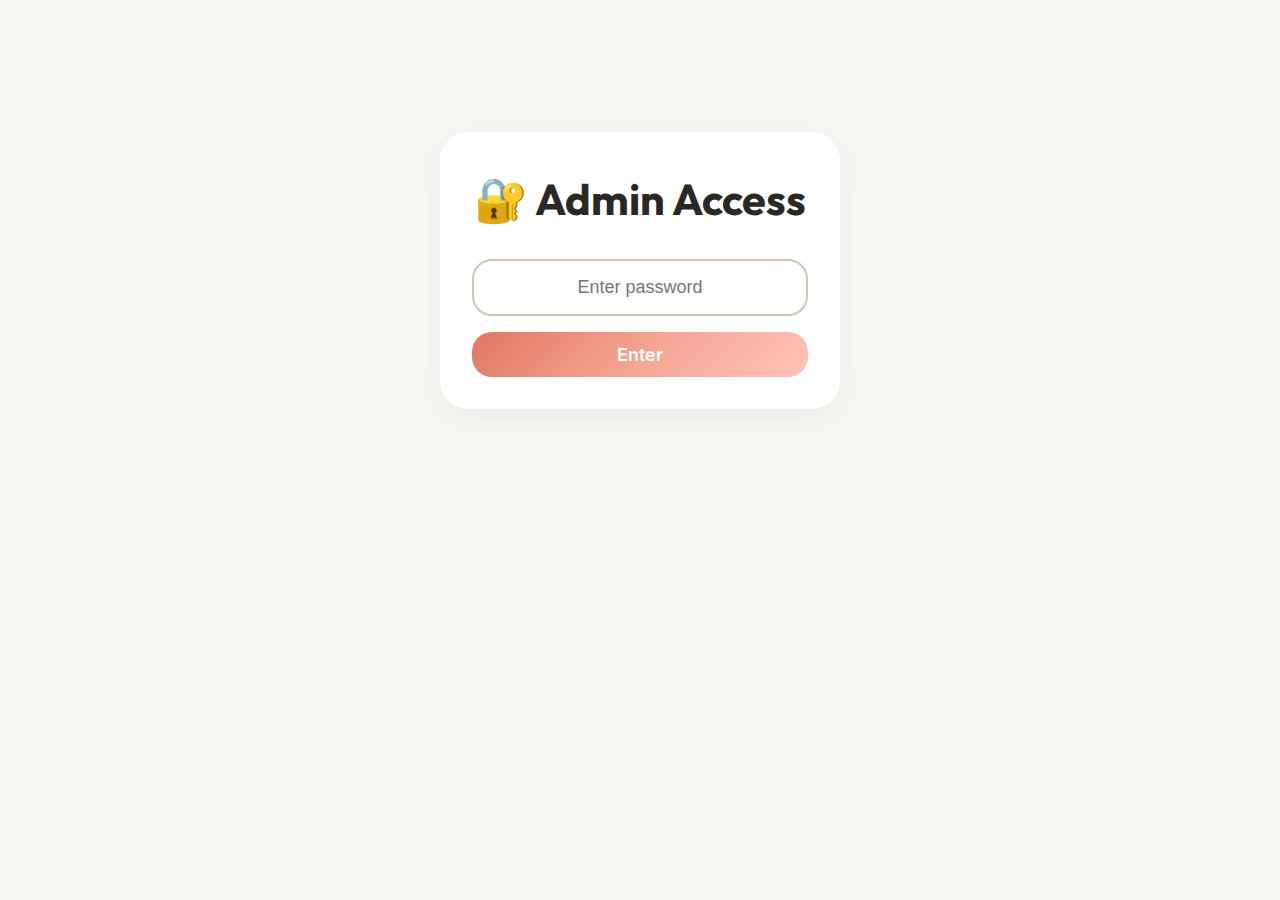
<file: admin.html>
<!DOCTYPE html>
<html lang="en">

<head>
    <meta charset="UTF-8">
    <meta name="viewport" content="width=device-width, initial-scale=1.0">
    <title>Admin Panel | Legitimacy</title>
    <link rel="preconnect" href="https://fonts.googleapis.com">
    <link rel="preconnect" href="https://fonts.gstatic.com" crossorigin>
    <link
        href="https://fonts.googleapis.com/css2?family=Inter:wght@400;500;600;700&family=Outfit:wght@600;700;800&display=swap"
        rel="stylesheet">
    <link rel="stylesheet" href="styles.css">
    <style>
        .admin-page {
            min-height: 100vh;
            padding: var(--space-8);
            background: var(--bg-base);
        }

        .admin-container {
            max-width: 800px;
            margin: 0 auto;
        }

        .admin-header {
            text-align: center;
            margin-bottom: var(--space-8);
        }

        .admin-header__title {
            font-family: var(--font-display);
            font-size: var(--text-3xl);
            font-weight: 800;
            color: var(--charcoal);
            margin-bottom: var(--space-2);
        }

        .admin-header__subtitle {
            color: var(--smoke);
        }

        /* Login Form */
        .login-form {
            background: white;
            padding: var(--space-8);
            border-radius: var(--radius-lg);
            box-shadow: var(--shadow-medium);
            max-width: 400px;
            margin: 100px auto;
            text-align: center;
        }

        .login-form__title {
            font-family: var(--font-display);
            font-size: var(--text-2xl);
            font-weight: 700;
            margin-bottom: var(--space-6);
        }

        .login-form__input {
            width: 100%;
            padding: var(--space-4);
            border: 2px solid var(--sand);
            border-radius: var(--radius-md);
            font-size: var(--text-base);
            margin-bottom: var(--space-4);
            text-align: center;
        }

        .login-form__input:focus {
            outline: none;
            border-color: var(--coral);
        }

        .login-form__error {
            color: #ef4444;
            font-size: var(--text-sm);
            margin-bottom: var(--space-4);
            display: none;
        }

        /* Upload Section */
        .upload-section {
            background: white;
            padding: var(--space-6);
            border-radius: var(--radius-lg);
            box-shadow: var(--shadow-medium);
            margin-bottom: var(--space-6);
        }

        .upload-section__title {
            font-family: var(--font-display);
            font-size: var(--text-xl);
            font-weight: 700;
            margin-bottom: var(--space-4);
        }

        .form-group {
            margin-bottom: var(--space-4);
        }

        .form-group label {
            display: block;
            font-weight: 600;
            margin-bottom: var(--space-2);
            color: var(--charcoal);
        }

        .form-group select,
        .form-group input[type="text"] {
            width: 100%;
            padding: var(--space-3);
            border: 2px solid var(--sand);
            border-radius: var(--radius-md);
            font-size: var(--text-base);
        }

        .form-group select:focus,
        .form-group input:focus {
            outline: none;
            border-color: var(--coral);
        }

        .file-upload {
            border: 2px dashed var(--sand);
            border-radius: var(--radius-lg);
            padding: var(--space-8);
            text-align: center;
            cursor: pointer;
            transition: all 0.3s ease;
            margin-bottom: var(--space-4);
        }

        .file-upload:hover {
            border-color: var(--coral);
            background: rgba(255, 107, 107, 0.05);
        }

        .file-upload.dragover {
            border-color: var(--coral);
            background: rgba(255, 107, 107, 0.1);
        }

        .file-upload__icon {
            font-size: 48px;
            margin-bottom: var(--space-2);
        }

        .file-upload__text {
            color: var(--smoke);
        }

        .file-upload input[type="file"] {
            display: none;
        }

        .preview-image {
            max-width: 200px;
            max-height: 200px;
            border-radius: var(--radius-md);
            margin: var(--space-4) auto;
            display: none;
        }

        .upload-status {
            text-align: center;
            padding: var(--space-4);
            border-radius: var(--radius-md);
            margin-top: var(--space-4);
            display: none;
        }

        .upload-status.success {
            background: rgba(16, 185, 129, 0.1);
            color: #10b981;
            display: block;
        }

        .upload-status.error {
            background: rgba(239, 68, 68, 0.1);
            color: #ef4444;
            display: block;
        }

        .upload-status.loading {
            background: rgba(139, 92, 246, 0.1);
            color: #8b5cf6;
            display: block;
        }

        /* Image List */
        .image-list {
            background: white;
            padding: var(--space-6);
            border-radius: var(--radius-lg);
            box-shadow: var(--shadow-medium);
        }

        .image-list__title {
            font-family: var(--font-display);
            font-size: var(--text-xl);
            font-weight: 700;
            margin-bottom: var(--space-4);
        }

        .image-list__category {
            margin-bottom: var(--space-6);
        }

        .image-list__category-title {
            font-weight: 600;
            color: var(--smoke);
            text-transform: uppercase;
            font-size: var(--text-sm);
            letter-spacing: 0.05em;
            margin-bottom: var(--space-3);
            padding-bottom: var(--space-2);
            border-bottom: 2px solid var(--sand-light);
        }

        .image-item {
            display: flex;
            align-items: center;
            gap: var(--space-4);
            padding: var(--space-3);
            background: var(--sand-light);
            border-radius: var(--radius-md);
            margin-bottom: var(--space-2);
        }

        .image-item__thumb {
            width: 60px;
            height: 60px;
            object-fit: cover;
            border-radius: var(--radius-sm);
        }

        .image-item__info {
            flex: 1;
        }

        .image-item__caption {
            font-weight: 600;
            color: var(--charcoal);
        }

        .image-item__date {
            font-size: var(--text-xs);
            color: var(--smoke);
        }

        .image-item__delete {
            background: #ef4444;
            color: white;
            border: none;
            padding: var(--space-2) var(--space-3);
            border-radius: var(--radius-sm);
            cursor: pointer;
            font-size: var(--text-sm);
            transition: all 0.2s ease;
        }

        .image-item__delete:hover {
            background: #dc2626;
        }

        .empty-state {
            text-align: center;
            color: var(--smoke);
            padding: var(--space-8);
        }

        .btn {
            display: inline-flex;
            align-items: center;
            justify-content: center;
            gap: var(--space-2);
            padding: var(--space-3) var(--space-6);
            background: var(--gradient-coral);
            color: white;
            border: none;
            border-radius: var(--radius-md);
            font-weight: 600;
            cursor: pointer;
            transition: all 0.3s ease;
            width: 100%;
        }

        .btn:hover {
            transform: translateY(-2px);
            box-shadow: var(--shadow-coral);
        }

        .btn:disabled {
            opacity: 0.5;
            cursor: not-allowed;
            transform: none;
        }

        .back-link {
            display: inline-flex;
            align-items: center;
            gap: var(--space-2);
            color: var(--coral);
            font-weight: 600;
            margin-bottom: var(--space-6);
        }

        .back-link:hover {
            gap: var(--space-3);
        }

        .hidden {
            display: none !important;
        }
    </style>
</head>

<body>
    <!-- Login Screen -->
    <div id="login-screen" class="admin-page">
        <div class="login-form">
            <div class="login-form__title">🔐 Admin Access</div>
            <input type="password" id="password-input" class="login-form__input" placeholder="Enter password">
            <div id="login-error" class="login-form__error">Incorrect password</div>
            <button class="btn" onclick="checkPassword()">Enter</button>
        </div>
    </div>

    <!-- Admin Panel -->
    <div id="admin-panel" class="admin-page hidden">
        <div class="admin-container">
            <a href="proofs.html" class="back-link">
                ← Back to Gallery
            </a>

            <div class="admin-header">
                <h1 class="admin-header__title">📸 Image Manager</h1>
                <p class="admin-header__subtitle">Upload and manage your proof images</p>
            </div>

            <!-- Upload Section -->
            <div class="upload-section">
                <h2 class="upload-section__title">Upload New Image</h2>

                <div class="form-group">
                    <label>Category</label>
                    <select id="category-select">
                        <option value="success">Success</option>
                        <option value="proofs">Proofs</option>
                        <option value="services">Services</option>
                    </select>
                </div>

                <div class="form-group">
                    <label>Caption</label>
                    <input type="text" id="caption-input" placeholder="e.g., 10K Robux Transaction">
                </div>

                <div class="file-upload" id="file-upload">
                    <div class="file-upload__icon">📁</div>
                    <div class="file-upload__text">Click to select image or drag & drop</div>
                    <input type="file" id="file-input" accept="image/*">
                </div>

                <img id="preview-image" class="preview-image" alt="Preview">

                <button class="btn" id="upload-btn" onclick="uploadImage()" disabled>
                    Upload Image
                </button>

                <div id="upload-status" class="upload-status"></div>
            </div>

            <!-- Uploaded Images List -->
            <div class="image-list">
                <h2 class="image-list__title">Uploaded Images</h2>
                <div id="images-container">
                    <div class="empty-state">Loading images...</div>
                </div>
            </div>
        </div>
    </div>

    <script>
        // ============================================
        // 🔐 SECURITY CONFIGURATION
        // ============================================
        const SECURITY = {
            // SHA-256 hash of your password (change this!)
            // To generate: go to https://emn178.github.io/online-tools/sha256.html
            // Enter your password, copy the hash, paste here
            passwordHash: '9190c8c76f740f92e43667556656b9db5b5d6d579b0911aba450e641357bdaaa', // This is hash of "password" - CHANGE IT!

            maxAttempts: 5,           // Lock after 5 failed attempts
            lockoutMinutes: 15,       // Lock for 15 minutes
            sessionMinutes: 60,       // Session expires after 60 minutes

            // API Keys
            imgbbApiKey: '285162a0bd8f4cd3067d451ea23a8baa',
            jsonbinApiKey: '$2a$10$DnPw4EX77NPR.T6Mk2foF.2VA0cuFVrulBpGSYauTUXoxUbnAn9ZO'
        };

        // Storage keys
        const STORAGE_KEYS = {
            binId: 'legitimacy_bin_id',
            attempts: 'admin_attempts',
            lockUntil: 'admin_lock_until',
            session: 'admin_session'
        };

        // ============================================
        // SHA-256 HASHING FUNCTION
        // ============================================
        async function sha256(message) {
            const msgBuffer = new TextEncoder().encode(message);
            const hashBuffer = await crypto.subtle.digest('SHA-256', msgBuffer);
            const hashArray = Array.from(new Uint8Array(hashBuffer));
            return hashArray.map(b => b.toString(16).padStart(2, '0')).join('');
        }

        // ============================================
        // SECURITY FUNCTIONS
        // ============================================
        function isLockedOut() {
            const lockUntil = localStorage.getItem(STORAGE_KEYS.lockUntil);
            if (!lockUntil) return false;

            if (Date.now() < parseInt(lockUntil)) {
                return true;
            } else {
                // Lockout expired, reset
                localStorage.removeItem(STORAGE_KEYS.lockUntil);
                localStorage.removeItem(STORAGE_KEYS.attempts);
                return false;
            }
        }

        function getLockoutRemaining() {
            const lockUntil = localStorage.getItem(STORAGE_KEYS.lockUntil);
            if (!lockUntil) return 0;
            const remaining = parseInt(lockUntil) - Date.now();
            return Math.max(0, Math.ceil(remaining / 60000)); // minutes
        }

        function getAttempts() {
            return parseInt(localStorage.getItem(STORAGE_KEYS.attempts) || '0');
        }

        function incrementAttempts() {
            const attempts = getAttempts() + 1;
            localStorage.setItem(STORAGE_KEYS.attempts, attempts.toString());

            if (attempts >= SECURITY.maxAttempts) {
                // Lock the account
                const lockUntil = Date.now() + (SECURITY.lockoutMinutes * 60 * 1000);
                localStorage.setItem(STORAGE_KEYS.lockUntil, lockUntil.toString());
            }

            return attempts;
        }

        function resetAttempts() {
            localStorage.removeItem(STORAGE_KEYS.attempts);
            localStorage.removeItem(STORAGE_KEYS.lockUntil);
        }

        function createSession() {
            const expiry = Date.now() + (SECURITY.sessionMinutes * 60 * 1000);
            const sessionData = { expiry, token: crypto.randomUUID() };
            localStorage.setItem(STORAGE_KEYS.session, JSON.stringify(sessionData));
        }

        function isValidSession() {
            const sessionStr = localStorage.getItem(STORAGE_KEYS.session);
            if (!sessionStr) return false;

            try {
                const session = JSON.parse(sessionStr);
                return Date.now() < session.expiry;
            } catch {
                return false;
            }
        }

        function clearSession() {
            localStorage.removeItem(STORAGE_KEYS.session);
        }

        // ============================================
        // PASSWORD CHECK WITH SECURITY
        // ============================================
        async function checkPassword() {
            const errorEl = document.getElementById('login-error');
            const input = document.getElementById('password-input').value;
            const btn = document.querySelector('.login-form .btn');

            // Check if locked out
            if (isLockedOut()) {
                const remaining = getLockoutRemaining();
                errorEl.textContent = `🔒 Too many attempts. Try again in ${remaining} minutes.`;
                errorEl.style.display = 'block';
                return;
            }

            // Disable button during check
            btn.disabled = true;
            btn.textContent = 'Checking...';

            try {
                // Hash the input and compare
                const inputHash = await sha256(input);

                // Add small delay to prevent timing attacks
                await new Promise(resolve => setTimeout(resolve, 500));

                if (inputHash === SECURITY.passwordHash) {
                    // Success!
                    resetAttempts();
                    createSession();
                    document.getElementById('login-screen').classList.add('hidden');
                    document.getElementById('admin-panel').classList.remove('hidden');
                    loadImages();
                } else {
                    // Failed
                    const attempts = incrementAttempts();
                    const remaining = SECURITY.maxAttempts - attempts;

                    if (remaining > 0) {
                        errorEl.textContent = `❌ Incorrect password. ${remaining} attempts remaining.`;
                    } else {
                        const lockMins = SECURITY.lockoutMinutes;
                        errorEl.textContent = `🔒 Account locked for ${lockMins} minutes.`;
                    }
                    errorEl.style.display = 'block';
                }
            } catch (error) {
                errorEl.textContent = '❌ Security error. Please try again.';
                errorEl.style.display = 'block';
            }

            btn.disabled = false;
            btn.textContent = 'Enter';
        }

        // Check for existing session on page load
        if (isValidSession()) {
            document.getElementById('login-screen').classList.add('hidden');
            document.getElementById('admin-panel').classList.remove('hidden');
            // Load images after DOM is ready
            document.addEventListener('DOMContentLoaded', loadImages);
        }

        // Update lockout display on page load
        if (isLockedOut()) {
            const remaining = getLockoutRemaining();
            const errorEl = document.getElementById('login-error');
            errorEl.textContent = `🔒 Account locked. Try again in ${remaining} minutes.`;
            errorEl.style.display = 'block';
        }

        // Allow Enter key for password
        document.getElementById('password-input').addEventListener('keypress', (e) => {
            if (e.key === 'Enter') checkPassword();
        });

        // ============================================
        // FILE UPLOAD HANDLING
        // ============================================
        const fileUpload = document.getElementById('file-upload');
        const fileInput = document.getElementById('file-input');
        const previewImage = document.getElementById('preview-image');
        const uploadBtn = document.getElementById('upload-btn');

        fileUpload.addEventListener('click', () => fileInput.click());

        fileUpload.addEventListener('dragover', (e) => {
            e.preventDefault();
            fileUpload.classList.add('dragover');
        });

        fileUpload.addEventListener('dragleave', () => {
            fileUpload.classList.remove('dragover');
        });

        fileUpload.addEventListener('drop', (e) => {
            e.preventDefault();
            fileUpload.classList.remove('dragover');
            if (e.dataTransfer.files.length) {
                fileInput.files = e.dataTransfer.files;
                handleFileSelect();
            }
        });

        fileInput.addEventListener('change', handleFileSelect);

        function handleFileSelect() {
            const file = fileInput.files[0];
            if (file) {
                const reader = new FileReader();
                reader.onload = (e) => {
                    previewImage.src = e.target.result;
                    previewImage.style.display = 'block';
                    uploadBtn.disabled = false;
                };
                reader.readAsDataURL(file);
            }
        }

        // ============================================
        // IMAGE UPLOAD TO IMGBB
        // ============================================
        async function uploadImage() {
            const file = fileInput.files[0];
            const caption = document.getElementById('caption-input').value || 'Untitled';
            const category = document.getElementById('category-select').value;
            const statusEl = document.getElementById('upload-status');

            if (!file) return;

            // Show loading
            statusEl.className = 'upload-status loading';
            statusEl.textContent = '⏳ Uploading image...';
            uploadBtn.disabled = true;

            try {
                // Upload to ImgBB
                const formData = new FormData();
                formData.append('image', file);

                const imgbbResponse = await fetch(`https://api.imgbb.com/1/upload?key=${SECURITY.imgbbApiKey}`, {
                    method: 'POST',
                    body: formData
                });

                const imgbbData = await imgbbResponse.json();

                if (!imgbbData.success) {
                    throw new Error('Failed to upload image');
                }

                const imageUrl = imgbbData.data.url;
                const thumbUrl = imgbbData.data.thumb?.url || imageUrl;

                // Save to JSONbin
                statusEl.textContent = '⏳ Saving to database...';

                await saveImageToDatabase({
                    id: Date.now().toString(),
                    url: imageUrl,
                    thumb: thumbUrl,
                    caption: caption,
                    category: category,
                    date: new Date().toLocaleDateString()
                });

                // Success
                statusEl.className = 'upload-status success';
                statusEl.textContent = '✅ Image uploaded successfully!';

                // Reset form
                fileInput.value = '';
                previewImage.style.display = 'none';
                document.getElementById('caption-input').value = '';
                uploadBtn.disabled = true;

                // Reload images
                loadImages();

            } catch (error) {
                console.error('Upload error:', error);
                statusEl.className = 'upload-status error';
                statusEl.textContent = '❌ Upload failed: ' + error.message;
                uploadBtn.disabled = false;
            }
        }

        // ============================================
        // JSONBIN DATABASE OPERATIONS
        // ============================================
        async function getBinId() {
            let binId = localStorage.getItem(STORAGE_KEYS.binId);

            if (!binId) {
                // Create new bin
                const response = await fetch('https://api.jsonbin.io/v3/b', {
                    method: 'POST',
                    headers: {
                        'Content-Type': 'application/json',
                        'X-Master-Key': SECURITY.jsonbinApiKey,
                        'X-Bin-Name': 'legitimacy-proofs'
                    },
                    body: JSON.stringify({
                        success: [],
                        proofs: [],
                        services: []
                    })
                });

                const data = await response.json();
                binId = data.metadata.id;
                localStorage.setItem(STORAGE_KEYS.binId, binId);
            }

            return binId;
        }

        async function loadImages() {
            const container = document.getElementById('images-container');

            try {
                const binId = await getBinId();

                const response = await fetch(`https://api.jsonbin.io/v3/b/${binId}/latest`, {
                    headers: {
                        'X-Master-Key': SECURITY.jsonbinApiKey
                    }
                });

                const data = await response.json();
                const images = data.record;

                renderImages(images);

            } catch (error) {
                console.error('Load error:', error);
                container.innerHTML = '<div class="empty-state">Failed to load images</div>';
            }
        }

        async function saveImageToDatabase(imageData) {
            const binId = await getBinId();

            // Get current data
            const getResponse = await fetch(`https://api.jsonbin.io/v3/b/${binId}/latest`, {
                headers: {
                    'X-Master-Key': SECURITY.jsonbinApiKey
                }
            });

            const currentData = (await getResponse.json()).record;

            // Add new image
            currentData[imageData.category].push(imageData);

            // Update bin
            await fetch(`https://api.jsonbin.io/v3/b/${binId}`, {
                method: 'PUT',
                headers: {
                    'Content-Type': 'application/json',
                    'X-Master-Key': SECURITY.jsonbinApiKey
                },
                body: JSON.stringify(currentData)
            });
        }

        async function deleteImage(category, imageId) {
            if (!confirm('Delete this image?')) return;

            try {
                const binId = await getBinId();

                // Get current data
                const getResponse = await fetch(`https://api.jsonbin.io/v3/b/${binId}/latest`, {
                    headers: {
                        'X-Master-Key': SECURITY.jsonbinApiKey
                    }
                });

                const currentData = (await getResponse.json()).record;

                // Remove image
                currentData[category] = currentData[category].filter(img => img.id !== imageId);

                // Update bin
                await fetch(`https://api.jsonbin.io/v3/b/${binId}`, {
                    method: 'PUT',
                    headers: {
                        'Content-Type': 'application/json',
                        'X-Master-Key': SECURITY.jsonbinApiKey
                    },
                    body: JSON.stringify(currentData)
                });

                loadImages();

            } catch (error) {
                console.error('Delete error:', error);
                alert('Failed to delete image');
            }
        }

        function renderImages(data) {
            const container = document.getElementById('images-container');
            const categories = ['success', 'proofs', 'services'];
            const labels = { success: '✅ Success', proofs: '📸 Proofs', services: '⚡ Services' };

            let html = '';

            categories.forEach(cat => {
                const images = data[cat] || [];
                html += `
                    <div class="image-list__category">
                        <div class="image-list__category-title">${labels[cat]} (${images.length})</div>
                        ${images.length === 0
                        ? '<div class="empty-state">No images yet</div>'
                        : images.map(img => `
                                <div class="image-item">
                                    <img src="${img.thumb || img.url}" class="image-item__thumb" alt="${img.caption}">
                                    <div class="image-item__info">
                                        <div class="image-item__caption">${img.caption}</div>
                                        <div class="image-item__date">${img.date}</div>
                                    </div>
                                    <button class="image-item__delete" onclick="deleteImage('${cat}', '${img.id}')">Delete</button>
                                </div>
                            `).join('')
                    }
                    </div>
                `;
            });

            container.innerHTML = html;
        }
    </script>
</body>

</html>
</file>
<file: styles.css>
/* ==========================================================================
   LEGITIMACY - ULTIMATE FLUID DESIGN
   Revolutionary 2D-3D Fluid Animation System
   ========================================================================== */

/* --------------------------------------------------------------------------
   Design Tokens - Unique Warm Coral + Mint Palette
   -------------------------------------------------------------------------- */
:root {
  /* Unique Palette - Warm Coral meets Cool Mint */
  --bg-base: #faf8f5;
  --bg-warm: #fef6f0;
  --bg-cool: #f0faf8;

  --coral: #e07860;
  --coral-light: #f4a492;
  --coral-dark: #c45a44;
  --coral-glow: rgba(224, 120, 96, 0.4);

  --mint: #5eb89d;
  --mint-light: #a8ddd0;
  --mint-dark: #3d9078;

  --sand: #d4c4b0;
  --sand-light: #ebe4da;

  --charcoal: #2a2825;
  --graphite: #4a4642;
  --smoke: #7a7672;
  --mist: #b8b4ae;

  /* Gradients */
  --gradient-coral: linear-gradient(135deg, #e07860 0%, #f4a492 50%, #ffc4b8 100%);
  --gradient-mint: linear-gradient(135deg, #3d9078 0%, #5eb89d 50%, #a8ddd0 100%);
  --gradient-sunset: linear-gradient(135deg, #e07860 0%, #f7a99c 40%, #ffd4c8 100%);
  --gradient-fluid: radial-gradient(ellipse at 30% 20%, rgba(224, 120, 96, 0.15) 0%, transparent 50%),
    radial-gradient(ellipse at 70% 80%, rgba(94, 184, 157, 0.12) 0%, transparent 50%);

  /* Typography */
  --font-sans: 'Inter', -apple-system, BlinkMacSystemFont, sans-serif;
  --font-display: 'Outfit', var(--font-sans);

  --text-xs: clamp(0.72rem, 0.68rem + 0.2vw, 0.82rem);
  --text-sm: clamp(0.875rem, 0.82rem + 0.27vw, 1rem);
  --text-base: clamp(1rem, 0.94rem + 0.3vw, 1.125rem);
  --text-lg: clamp(1.2rem, 1.1rem + 0.5vw, 1.4rem);
  --text-xl: clamp(1.4rem, 1.25rem + 0.75vw, 1.75rem);
  --text-2xl: clamp(1.8rem, 1.5rem + 1.5vw, 2.75rem);
  --text-3xl: clamp(2.4rem, 1.8rem + 3vw, 4rem);
  --text-4xl: clamp(3.2rem, 2.2rem + 5vw, 6rem);

  /* Spacing */
  --space-1: 0.25rem;
  --space-2: 0.5rem;
  --space-3: 0.75rem;
  --space-4: 1rem;
  --space-6: 1.5rem;
  --space-8: 2rem;
  --space-10: 2.5rem;
  --space-12: 3rem;
  --space-16: 4rem;
  --space-20: 5rem;
  --space-24: 6rem;
  --space-32: 8rem;

  /* Shadows */
  --shadow-soft: 0 4px 20px rgba(42, 40, 37, 0.06);
  --shadow-medium: 0 8px 32px rgba(42, 40, 37, 0.08);
  --shadow-heavy: 0 16px 64px rgba(42, 40, 37, 0.12);
  --shadow-coral: 0 12px 40px rgba(224, 120, 96, 0.25);
  --shadow-float: 0 20px 60px rgba(42, 40, 37, 0.15);

  /* Borders */
  --radius-sm: 12px;
  --radius-md: 20px;
  --radius-lg: 28px;
  --radius-xl: 40px;
  --radius-blob: 60% 40% 30% 70% / 60% 30% 70% 40%;

  /* Animation */
  --ease-fluid: cubic-bezier(0.4, 0, 0.2, 1);
  --ease-bounce: cubic-bezier(0.34, 1.56, 0.64, 1);
  --ease-smooth: cubic-bezier(0.22, 1, 0.36, 1);
  --duration-instant: 100ms;
  --duration-fast: 200ms;
  --duration-normal: 400ms;
  --duration-slow: 600ms;
  --duration-slower: 1000ms;
}

/* --------------------------------------------------------------------------
   Cool Effects - Scroll Progress Bar
   -------------------------------------------------------------------------- */
.scroll-progress {
  position: fixed;
  top: 0;
  left: 0;
  width: 0%;
  height: 4px;
  background: var(--gradient-coral);
  z-index: 10000;
  transition: width 0.1s linear;
  box-shadow: 0 0 10px var(--coral-glow), 0 0 20px var(--coral-glow);
}

/* --------------------------------------------------------------------------
   Cool Effects - Cursor Glow
   -------------------------------------------------------------------------- */
.cursor-glow {
  position: fixed;
  width: 300px;
  height: 300px;
  background: radial-gradient(circle, rgba(224, 120, 96, 0.15) 0%, transparent 70%);
  border-radius: 50%;
  pointer-events: none;
  z-index: 9998;
  transform: translate(-50%, -50%);
  transition: opacity 0.3s ease;
  opacity: 0;
}

.cursor-glow.active {
  opacity: 1;
}

/* --------------------------------------------------------------------------
   Cool Effects - Text Glow on Hover
   -------------------------------------------------------------------------- */
.text-gradient {
  position: relative;
  transition: text-shadow 0.3s ease;
}

.text-gradient:hover {
  text-shadow: 0 0 20px var(--coral-glow), 0 0 40px var(--coral-glow);
}

/* --------------------------------------------------------------------------
   Cool Effects - Animated Link Underline
   -------------------------------------------------------------------------- */
.nav__link {
  position: relative;
}

.nav__link::after {
  content: '';
  position: absolute;
  bottom: -4px;
  left: 50%;
  width: 0;
  height: 2px;
  background: var(--gradient-coral);
  transform: translateX(-50%);
  transition: width 0.3s var(--ease-bounce);
  border-radius: 1px;
}

.nav__link:hover::after {
  width: 100%;
}

/* --------------------------------------------------------------------------
   Cool Effects - Glowing Buttons
   -------------------------------------------------------------------------- */
.btn--primary {
  position: relative;
  overflow: visible;
}

.btn--primary::after {
  content: '';
  position: absolute;
  inset: -2px;
  background: var(--gradient-coral);
  border-radius: 100px;
  z-index: -1;
  opacity: 0;
  filter: blur(15px);
  transition: opacity 0.3s ease;
}

.btn--primary:hover::after {
  opacity: 0.6;
}

/* --------------------------------------------------------------------------
   Cool Effects - Typing Cursor Effect
   -------------------------------------------------------------------------- */
@keyframes blink {

  0%,
  50% {
    opacity: 1;
  }

  51%,
  100% {
    opacity: 0;
  }
}

/* --------------------------------------------------------------------------
   Cool Effects - Floating Animation Variations
   -------------------------------------------------------------------------- */
@keyframes float-gentle {

  0%,
  100% {
    transform: translateY(0) rotate(0deg);
  }

  25% {
    transform: translateY(-5px) rotate(1deg);
  }

  50% {
    transform: translateY(-10px) rotate(0deg);
  }

  75% {
    transform: translateY(-5px) rotate(-1deg);
  }
}

@keyframes pulse-glow {

  0%,
  100% {
    box-shadow: 0 0 20px rgba(224, 120, 96, 0.3);
  }

  50% {
    box-shadow: 0 0 40px rgba(224, 120, 96, 0.6), 0 0 60px rgba(224, 120, 96, 0.3);
  }
}

/* Button Ripple Effect */
.btn {
  position: relative;
  overflow: hidden;
}

.btn-ripple {
  position: absolute;
  border-radius: 50%;
  background: rgba(255, 255, 255, 0.4);
  transform: scale(0);
  animation: ripple-animation 0.6s linear;
  pointer-events: none;
}

@keyframes ripple-animation {
  to {
    transform: scale(4);
    opacity: 0;
  }
}

/* Hero Card Smooth Tilt Transition */
.hero__card {
  transition: transform 0.15s ease-out, box-shadow 0.3s ease;
}

/* Magnetic Button Transition */
.btn--primary,
.btn--facebook,
.btn--discord,
.nav__cta {
  transition: transform 0.2s ease-out, box-shadow 0.3s ease, background 0.3s ease;
}

/* Social Tags Clickable Style */
.hero__social-tag {
  transition: all 0.3s ease;
  user-select: none;
}

.hero__social-tag:active {
  transform: scale(0.95);
}

/* Apply pulse glow to logo */
.logo__icon {
  animation: pulse-glow 3s ease-in-out infinite;
}

/* --------------------------------------------------------------------------
   Cool Effects - Section Reveal Lines
   -------------------------------------------------------------------------- */
.verify::before,
.profiles::before,
.trust::before {
  content: '';
  position: absolute;
  top: 0;
  left: 50%;
  transform: translateX(-50%);
  width: 100px;
  height: 3px;
  background: var(--gradient-coral);
  border-radius: 2px;
  opacity: 0.5;
}

/* --------------------------------------------------------------------------
   Reset & Base
   -------------------------------------------------------------------------- */
*,
*::before,
*::after {
  box-sizing: border-box;
  margin: 0;
  padding: 0;
}

html {
  scroll-behavior: smooth;
  -webkit-font-smoothing: antialiased;
}

body {
  font-family: var(--font-sans);
  font-size: var(--text-base);
  line-height: 1.65;
  color: var(--charcoal);
  background: var(--bg-base);
  overflow-x: hidden;
  min-height: 100vh;
}

/* Smooth scrollbar */
::-webkit-scrollbar {
  width: 8px;
}

::-webkit-scrollbar-track {
  background: transparent;
}

::-webkit-scrollbar-thumb {
  background: var(--sand);
  border-radius: 100px;
}

::-webkit-scrollbar-thumb:hover {
  background: var(--coral-light);
}

img,
video,
svg {
  display: block;
  max-width: 100%;
  height: auto;
}

a {
  color: var(--coral);
  text-decoration: none;
  transition: color var(--duration-fast) var(--ease-fluid);
}

a:hover {
  color: var(--coral-dark);
}

button {
  font-family: inherit;
  cursor: pointer;
  border: none;
  background: none;
}

h1,
h2,
h3,
h4 {
  font-family: var(--font-display);
  font-weight: 700;
  line-height: 1.1;
  color: var(--charcoal);
  text-wrap: balance;
  letter-spacing: -0.03em;
}

h1 {
  font-size: var(--text-4xl);
}

h2 {
  font-size: var(--text-3xl);
}

h3 {
  font-size: var(--text-2xl);
}

p {
  text-wrap: pretty;
  color: var(--graphite);
}

.text-gradient {
  background: var(--gradient-coral);
  -webkit-background-clip: text;
  -webkit-text-fill-color: transparent;
  background-clip: text;
}

/* --------------------------------------------------------------------------
   Container
   -------------------------------------------------------------------------- */
.container {
  width: 100%;
  max-width: 1400px;
  margin: 0 auto;
  padding: 0 var(--space-6);
}

/* --------------------------------------------------------------------------
   Fluid Background Blobs
   -------------------------------------------------------------------------- */
.fluid-bg {
  position: fixed;
  top: 0;
  left: 0;
  width: 100%;
  height: 100%;
  pointer-events: none;
  z-index: 0;
  overflow: hidden;
}

.blob {
  position: absolute;
  border-radius: var(--radius-blob);
  filter: blur(80px);
  opacity: 0.6;
  animation: blob-morph 20s ease-in-out infinite;
}

.blob--1 {
  top: -20%;
  left: -10%;
  width: 60vw;
  height: 60vw;
  max-width: 800px;
  max-height: 800px;
  background: var(--coral-light);
  animation-delay: 0s;
}

.blob--2 {
  bottom: -30%;
  right: -15%;
  width: 70vw;
  height: 70vw;
  max-width: 900px;
  max-height: 900px;
  background: var(--mint-light);
  animation-delay: -7s;
}

.blob--3 {
  top: 50%;
  left: 50%;
  transform: translate(-50%, -50%);
  width: 40vw;
  height: 40vw;
  max-width: 500px;
  max-height: 500px;
  background: var(--sand-light);
  animation-delay: -14s;
}

@keyframes blob-morph {

  0%,
  100% {
    border-radius: 60% 40% 30% 70% / 60% 30% 70% 40%;
    transform: rotate(0deg) scale(1);
  }

  25% {
    border-radius: 30% 60% 70% 40% / 50% 60% 30% 60%;
  }

  50% {
    border-radius: 50% 60% 30% 60% / 30% 40% 70% 60%;
    transform: rotate(180deg) scale(1.1);
  }

  75% {
    border-radius: 60% 40% 60% 40% / 70% 30% 50% 60%;
  }
}

/* --------------------------------------------------------------------------
   Floating Header - Pill Shape
   -------------------------------------------------------------------------- */
.header {
  position: fixed;
  top: var(--space-6);
  left: 50%;
  transform: translateX(-50%);
  z-index: 1000;
  width: calc(100% - var(--space-12));
  max-width: 700px;
}

.header__inner {
  display: flex;
  align-items: center;
  justify-content: space-between;
  padding: var(--space-3) var(--space-3) var(--space-3) var(--space-6);
  background: rgba(255, 255, 255, 0.85);
  backdrop-filter: blur(20px) saturate(180%);
  border: 1px solid rgba(255, 255, 255, 0.8);
  border-radius: 100px;
  box-shadow: var(--shadow-medium);
  transition: all var(--duration-normal) var(--ease-fluid);
}

.header__inner:hover {
  box-shadow: var(--shadow-heavy);
}

.logo {
  display: flex;
  align-items: center;
  gap: var(--space-3);
  font-family: var(--font-display);
  font-size: var(--text-lg);
  font-weight: 700;
  color: var(--charcoal);
}

.logo__icon {
  width: 42px;
  height: 42px;
  background: var(--gradient-coral);
  border-radius: 50%;
  display: grid;
  place-items: center;
  color: white;
  font-size: var(--text-base);
  box-shadow: var(--shadow-coral);
  transition: transform var(--duration-fast) var(--ease-bounce);
}

.logo:hover .logo__icon {
  transform: rotate(-10deg) scale(1.1);
}

.nav {
  display: flex;
  align-items: center;
  gap: var(--space-2);
}

.nav__link {
  font-size: var(--text-sm);
  font-weight: 500;
  color: var(--graphite);
  padding: var(--space-2) var(--space-4);
  border-radius: 100px;
  transition: all var(--duration-fast) var(--ease-fluid);
}

.nav__link:hover {
  background: var(--sand-light);
  color: var(--charcoal);
}

.nav__cta {
  background: var(--gradient-coral);
  color: white !important;
  padding: var(--space-2) var(--space-6);
  border-radius: 100px;
  font-weight: 600;
  box-shadow: var(--shadow-coral);
  transition: all var(--duration-fast) var(--ease-bounce);
}

.nav__cta:hover {
  transform: scale(1.05);
  box-shadow: 0 8px 30px var(--coral-glow);
  color: white !important;
}

/* Mobile Hamburger Button */
.nav-toggle {
  display: none;
  flex-direction: column;
  justify-content: center;
  gap: 5px;
  width: 40px;
  height: 40px;
  background: transparent;
  border: none;
  cursor: pointer;
  padding: 8px;
  z-index: 1001;
}

.nav-toggle__bar {
  width: 24px;
  height: 3px;
  background: var(--charcoal);
  border-radius: 2px;
  transition: all 0.3s ease;
}

.nav-toggle.active .nav-toggle__bar:nth-child(1) {
  transform: rotate(45deg) translate(5px, 5px);
}

.nav-toggle.active .nav-toggle__bar:nth-child(2) {
  opacity: 0;
}

.nav-toggle.active .nav-toggle__bar:nth-child(3) {
  transform: rotate(-45deg) translate(6px, -6px);
}

/* Mobile Navigation Menu */
.nav-mobile {
  display: none;
  flex-direction: column;
  gap: var(--space-2);
  padding: var(--space-4);
  background: white;
  border-radius: var(--radius-lg);
  margin-top: var(--space-3);
  box-shadow: var(--shadow-medium);
  animation: slideDown 0.3s ease;
}

.nav-mobile.active {
  display: flex;
}

@keyframes slideDown {
  from {
    opacity: 0;
    transform: translateY(-10px);
  }

  to {
    opacity: 1;
    transform: translateY(0);
  }
}

.nav-mobile__link {
  padding: var(--space-3) var(--space-4);
  font-size: var(--text-base);
  font-weight: 500;
  color: var(--graphite);
  border-radius: var(--radius-md);
  transition: all 0.2s ease;
  text-align: center;
}

.nav-mobile__link:hover {
  background: var(--sand-light);
  color: var(--charcoal);
}

.nav-mobile__cta {
  background: var(--gradient-coral);
  color: white !important;
  font-weight: 600;
}

.nav-mobile__cta:hover {
  transform: scale(1.02);
}

/* Mobile Responsive - Show hamburger, hide desktop nav */
@media (max-width: 768px) {
  .nav--desktop {
    display: none;
  }

  .nav-toggle {
    display: flex;
  }
}

/* --------------------------------------------------------------------------
   Hero - Split Diagonal Layout (Revolutionary!)
   -------------------------------------------------------------------------- */
.hero {
  min-height: 100vh;
  display: grid;
  grid-template-columns: 1fr 1fr;
  position: relative;
  z-index: 1;
  overflow: hidden;
}

.hero__left {
  display: flex;
  flex-direction: column;
  justify-content: center;
  padding: var(--space-32) var(--space-12) var(--space-16);
  position: relative;
}

.hero__right {
  position: relative;
  display: flex;
  align-items: center;
  justify-content: center;
  padding: var(--space-16);
}

/* Diagonal slice effect */
.hero__right::before {
  content: '';
  position: absolute;
  top: -10%;
  left: -50%;
  width: 200%;
  height: 120%;
  background: var(--bg-warm);
  transform: rotate(-8deg);
  z-index: -1;
}

/* Floating Sparkles */
.hero__sparkles {
  position: absolute;
  inset: 0;
  pointer-events: none;
  overflow: hidden;
}

.sparkle {
  position: absolute;
  left: var(--x);
  top: var(--y);
  width: 8px;
  height: 8px;
  background: var(--coral);
  border-radius: 50%;
  animation: sparkle-float 3s ease-in-out infinite;
  animation-delay: var(--delay);
  opacity: 0;
}

.sparkle::before {
  content: '';
  position: absolute;
  inset: -4px;
  background: radial-gradient(circle, var(--coral-light) 0%, transparent 70%);
  animation: sparkle-glow 3s ease-in-out infinite;
  animation-delay: var(--delay);
}

@keyframes sparkle-float {

  0%,
  100% {
    transform: scale(0) translateY(0);
    opacity: 0;
  }

  20% {
    opacity: 1;
  }

  50% {
    transform: scale(1) translateY(-20px);
    opacity: 1;
  }

  80% {
    opacity: 0;
  }
}

@keyframes sparkle-glow {

  0%,
  100% {
    transform: scale(0.5);
    opacity: 0;
  }

  50% {
    transform: scale(1.5);
    opacity: 0.6;
  }
}

/* Enhanced Badge */
.hero__badge {
  display: inline-flex;
  align-items: center;
  gap: var(--space-3);
  padding: var(--space-3) var(--space-5);
  background: linear-gradient(135deg, rgba(255, 255, 255, 0.95), rgba(255, 255, 255, 0.9));
  backdrop-filter: blur(10px);
  border: 2px solid var(--mint);
  border-radius: 100px;
  font-size: var(--text-sm);
  font-weight: 600;
  color: var(--mint-dark);
  margin-bottom: var(--space-6);
  box-shadow: var(--shadow-soft), 0 0 20px rgba(94, 184, 157, 0.15);
  width: fit-content;
  animation: badge-float 4s ease-in-out infinite;
  position: relative;
  overflow: hidden;
}

.hero__badge-icon {
  width: 24px;
  height: 24px;
  background: var(--gradient-mint);
  border-radius: 50%;
  display: grid;
  place-items: center;
  color: white;
}

.hero__badge-icon svg {
  width: 14px;
  height: 14px;
}

.hero__badge-glow {
  position: absolute;
  inset: 0;
  background: linear-gradient(90deg, transparent, rgba(94, 184, 157, 0.2), transparent);
  transform: translateX(-100%);
  animation: badge-shine 3s ease-in-out infinite;
}

@keyframes badge-float {

  0%,
  100% {
    transform: translateY(0);
  }

  50% {
    transform: translateY(-8px);
  }
}

@keyframes badge-shine {
  0% {
    transform: translateX(-100%);
  }

  50%,
  100% {
    transform: translateX(100%);
  }
}

.hero__badge svg {
  width: 18px;
  height: 18px;
}

.hero__title {
  margin-bottom: var(--space-6);
  position: relative;
}

.hero__title-line {
  display: block;
  overflow: hidden;
}

.hero__title-line span {
  display: inline-block;
  animation: title-reveal 1s var(--ease-smooth) forwards;
  animation-delay: calc(var(--i) * 0.15s);
  transform: translateY(100%);
}

@keyframes title-reveal {
  to {
    transform: translateY(0);
  }
}

.hero__subtitle {
  font-size: var(--text-xl);
  color: var(--graphite);
  margin-bottom: var(--space-10);
  max-width: 480px;
  animation: fade-up 1s var(--ease-smooth) 0.5s forwards;
  opacity: 0;
  transform: translateY(20px);
}

@keyframes fade-up {
  to {
    opacity: 1;
    transform: translateY(0);
  }
}

.hero__cta {
  display: flex;
  flex-wrap: wrap;
  gap: var(--space-4);
  animation: fade-up 1s var(--ease-smooth) 0.7s forwards;
  opacity: 0;
  transform: translateY(20px);
}

/* Title Highlight Effect */
.hero__title-highlight {
  position: relative;
}

.hero__title-highlight::after {
  content: '';
  position: absolute;
  bottom: 0;
  left: 0;
  width: 100%;
  height: 8px;
  background: var(--gradient-coral);
  opacity: 0.3;
  border-radius: 4px;
  transform: scaleX(0);
  transform-origin: left;
  animation: underline-grow 1s var(--ease-smooth) 0.8s forwards;
}

@keyframes underline-grow {
  to {
    transform: scaleX(1);
  }
}

/* Hero Features - Pills below CTA */
.hero__features {
  display: flex;
  flex-wrap: wrap;
  gap: var(--space-3);
  margin-top: var(--space-8);
  animation: fade-up 1s var(--ease-smooth) 1s forwards;
  opacity: 0;
}

.hero__feature {
  display: inline-flex;
  align-items: center;
  gap: var(--space-2);
  padding: var(--space-2) var(--space-4);
  background: white;
  border: 1px solid var(--sand-light);
  border-radius: 100px;
  font-size: var(--text-xs);
  font-weight: 600;
  color: var(--smoke);
  transition: all var(--duration-fast) var(--ease-bounce);
  box-shadow: var(--shadow-soft);
}

.hero__feature:hover {
  transform: translateY(-3px);
  border-color: var(--coral-light);
  color: var(--coral);
  box-shadow: var(--shadow-medium);
}

.hero__feature svg {
  width: 16px;
  height: 16px;
  color: var(--coral);
}

.hero__feature:nth-child(1) svg {
  color: #8b5cf6;
}

.hero__feature:nth-child(2) svg {
  color: #10b981;
}

.hero__feature:nth-child(3) svg {
  color: #f59e0b;
}

/* Hero Decorations - Floating Stars */
.hero__decorations {
  position: absolute;
  inset: 0;
  pointer-events: none;
  z-index: 0;
}

.hero__decoration {
  position: absolute;
  font-size: 24px;
  color: var(--coral);
  opacity: 0.6;
  animation: decoration-float 4s ease-in-out infinite;
}

.hero__decoration--1 {
  top: 10%;
  left: 10%;
  animation-delay: 0s;
}

.hero__decoration--2 {
  top: 60%;
  right: 5%;
  font-size: 18px;
  animation-delay: 1s;
  color: var(--mint);
}

.hero__decoration--3 {
  bottom: 20%;
  left: 5%;
  font-size: 14px;
  animation-delay: 2s;
  color: #8b5cf6;
}

@keyframes decoration-float {

  0%,
  100% {
    transform: translateY(0) rotate(0deg);
    opacity: 0.6;
  }

  50% {
    transform: translateY(-15px) rotate(180deg);
    opacity: 1;
  }
}

/* Text Highlights */
.hero__name {
  color: var(--coral);
  font-weight: 700;
  position: relative;
}

.hero__highlight {
  color: var(--mint-dark);
  font-weight: 600;
  position: relative;
}

.hero__highlight::after {
  content: '';
  position: absolute;
  bottom: -2px;
  left: 0;
  width: 100%;
  height: 2px;
  background: var(--gradient-mint);
  border-radius: 1px;
}

.hero__guarantee {
  color: var(--charcoal);
  font-weight: 700;
  background: linear-gradient(135deg, rgba(255, 180, 125, 0.2), rgba(94, 184, 157, 0.2));
  padding: var(--space-1) var(--space-2);
  border-radius: var(--radius-sm);
}

/* Social Tags */
.hero__socials {
  display: flex;
  flex-wrap: wrap;
  gap: var(--space-3);
  margin-bottom: var(--space-8);
  animation: fade-up 1s var(--ease-smooth) 0.6s forwards;
  opacity: 0;
  transform: translateY(20px);
}

.hero__social-tag {
  display: flex;
  flex-direction: column;
  padding: var(--space-3) var(--space-4);
  background: linear-gradient(135deg, rgba(255, 255, 255, 0.9), rgba(255, 255, 255, 0.7));
  backdrop-filter: blur(8px);
  border: 1px solid rgba(0, 0, 0, 0.06);
  border-radius: var(--radius-md);
  box-shadow: 0 2px 8px rgba(0, 0, 0, 0.04);
  transition: all var(--duration-fast) var(--ease-bounce);
}

.hero__social-tag:hover {
  transform: translateY(-4px);
  box-shadow: 0 8px 24px rgba(0, 0, 0, 0.08);
}

.hero__social-label {
  font-size: 10px;
  text-transform: uppercase;
  letter-spacing: 0.1em;
  color: var(--smoke);
  font-weight: 600;
}

.hero__social-name {
  font-size: var(--text-sm);
  font-weight: 700;
  color: var(--charcoal);
}

/* Floating illustration card - PREMIUM ENHANCED */
.hero__card {
  width: 100%;
  max-width: 420px;
  background: linear-gradient(135deg, rgba(255, 255, 255, 0.95), rgba(255, 255, 255, 0.85));
  backdrop-filter: blur(20px);
  -webkit-backdrop-filter: blur(20px);
  border-radius: var(--radius-xl);
  padding: var(--space-8);
  box-shadow:
    var(--shadow-float),
    0 0 0 1px rgba(255, 255, 255, 0.5),
    inset 0 1px 0 rgba(255, 255, 255, 0.8);
  position: relative;
  animation: float-card 6s ease-in-out infinite;
  overflow: visible;
}

/* Animated gradient border */
.hero__card::before {
  content: '';
  position: absolute;
  inset: -2px;
  background: linear-gradient(45deg,
      var(--coral) 0%,
      var(--mint) 25%,
      var(--coral-light) 50%,
      var(--mint-light) 75%,
      var(--coral) 100%);
  background-size: 300% 300%;
  animation: gradient-rotate 4s linear infinite;
  border-radius: calc(var(--radius-xl) + 2px);
  z-index: -1;
  opacity: 0.6;
}

/* Inner card content background */
.hero__card::after {
  content: '';
  position: absolute;
  inset: 2px;
  background: linear-gradient(135deg, rgba(255, 255, 255, 0.98), rgba(255, 255, 255, 0.92));
  border-radius: calc(var(--radius-xl) - 2px);
  z-index: -1;
}

@keyframes gradient-rotate {
  0% {
    background-position: 0% 50%;
  }

  50% {
    background-position: 100% 50%;
  }

  100% {
    background-position: 0% 50%;
  }
}

/* Shimmer effect overlay */
.hero__card-shimmer {
  position: absolute;
  top: 0;
  left: -100%;
  width: 100%;
  height: 100%;
  background: linear-gradient(90deg,
      transparent 0%,
      rgba(255, 255, 255, 0.4) 50%,
      transparent 100%);
  animation: shimmer 3s ease-in-out infinite;
  pointer-events: none;
}

@keyframes shimmer {
  0% {
    left: -100%;
  }

  50%,
  100% {
    left: 100%;
  }
}

@keyframes float-card {

  0%,
  100% {
    transform: translateY(0) rotate(-2deg);
  }

  50% {
    transform: translateY(-20px) rotate(2deg);
  }
}

/* Enhanced Badge with Glow */
.hero__card-badge {
  position: absolute;
  top: -20px;
  right: -20px;
  width: 80px;
  height: 80px;
  background: linear-gradient(145deg, #6dd5b8, #4db896);
  border-radius: 50%;
  display: grid;
  place-items: center;
  color: white;
  box-shadow:
    var(--shadow-medium),
    0 0 25px rgba(94, 184, 157, 0.6),
    0 0 50px rgba(94, 184, 157, 0.4),
    inset 0 2px 10px rgba(255, 255, 255, 0.3);
  animation: badge-glow 2s ease-in-out infinite;
  border: 4px solid rgba(255, 255, 255, 0.6);
}

/* SVG checkmark styling */
.hero__card-badge svg {
  width: 36px;
  height: 36px;
  stroke-dasharray: 30;
  stroke-dashoffset: 0;
  animation: checkmark-draw 1.5s ease-out forwards;
  filter: drop-shadow(0 2px 4px rgba(0, 0, 0, 0.2));
}

@keyframes checkmark-draw {
  0% {
    stroke-dashoffset: 30;
    opacity: 0;
  }

  50% {
    opacity: 1;
  }

  100% {
    stroke-dashoffset: 0;
    opacity: 1;
  }
}

/* Rotating ring around the badge */
.hero__card-badge-ring {
  position: absolute;
  width: 100%;
  height: 100%;
  border-radius: 50%;
  border: 3px dashed rgba(255, 255, 255, 0.4);
  animation: ring-rotate 8s linear infinite;
}

@keyframes ring-rotate {
  from {
    transform: rotate(0deg);
  }

  to {
    transform: rotate(360deg);
  }
}

/* Badge glow pulse */
@keyframes badge-glow {

  0%,
  100% {
    transform: scale(1);
    box-shadow:
      var(--shadow-medium),
      0 0 25px rgba(94, 184, 157, 0.6),
      0 0 50px rgba(94, 184, 157, 0.4),
      inset 0 2px 10px rgba(255, 255, 255, 0.3);
  }

  50% {
    transform: scale(1.08);
    box-shadow:
      var(--shadow-heavy),
      0 0 40px rgba(94, 184, 157, 0.8),
      0 0 80px rgba(94, 184, 157, 0.5),
      inset 0 2px 15px rgba(255, 255, 255, 0.4);
  }
}

.hero__card-title {
  font-size: var(--text-xl);
  font-weight: 700;
  margin-bottom: var(--space-2);
  background: linear-gradient(135deg, var(--charcoal) 0%, var(--graphite) 100%);
  -webkit-background-clip: text;
  -webkit-text-fill-color: transparent;
  background-clip: text;
}

.hero__card-text {
  font-size: var(--text-sm);
  color: var(--smoke);
  font-weight: 500;
}

.hero__card-stats {
  display: flex;
  gap: var(--space-6);
  margin-top: var(--space-6);
  padding-top: var(--space-6);
  border-top: 2px solid transparent;
  background: linear-gradient(white, white) padding-box,
    linear-gradient(90deg, var(--coral-light), var(--mint-light), var(--coral-light)) border-box;
  background-size: 100% 2px;
  background-position: top;
  background-repeat: no-repeat;
}

.hero__card-stat {
  text-align: center;
  flex: 1;
}

.hero__card-stat-number {
  font-family: var(--font-display);
  font-size: var(--text-2xl);
  font-weight: 700;
  background: var(--gradient-coral);
  -webkit-background-clip: text;
  -webkit-text-fill-color: transparent;
  background-clip: text;
}

.hero__card-stat-label {
  font-size: var(--text-xs);
  color: var(--smoke);
  font-weight: 500;
  text-transform: uppercase;
  letter-spacing: 0.05em;
}

/* --------------------------------------------------------------------------
   Magnetic Buttons - Fluid Interaction
   -------------------------------------------------------------------------- */
.btn {
  position: relative;
  display: inline-flex;
  align-items: center;
  justify-content: center;
  gap: var(--space-2);
  padding: var(--space-4) var(--space-8);
  font-size: var(--text-base);
  font-weight: 600;
  border-radius: 100px;
  cursor: pointer;
  overflow: hidden;
  transition: all var(--duration-normal) var(--ease-bounce);
}

.btn svg {
  width: 20px;
  height: 20px;
  transition: transform var(--duration-fast) var(--ease-bounce);
}

.btn::before {
  content: '';
  position: absolute;
  top: 50%;
  left: 50%;
  width: 0;
  height: 0;
  border-radius: 50%;
  background: rgba(255, 255, 255, 0.3);
  transform: translate(-50%, -50%);
  transition: width var(--duration-slow) var(--ease-fluid),
    height var(--duration-slow) var(--ease-fluid);
}

.btn:hover::before {
  width: 300px;
  height: 300px;
}

.btn--primary {
  background: var(--gradient-coral);
  color: white;
  box-shadow: var(--shadow-coral);
}

.btn--primary:hover {
  transform: translateY(-4px) scale(1.02);
  box-shadow: 0 20px 50px var(--coral-glow);
}

.btn--primary:hover svg {
  transform: translateX(4px);
}

.btn--secondary {
  background: white;
  color: var(--charcoal);
  border: 2px solid var(--sand);
  box-shadow: var(--shadow-soft);
}

.btn--secondary:hover {
  border-color: var(--coral-light);
  background: var(--bg-warm);
  transform: translateY(-4px);
}

.btn--facebook {
  background: linear-gradient(135deg, #1877F2, #0a5dc2);
  color: white;
  box-shadow: 0 12px 32px rgba(24, 119, 242, 0.35);
}

.btn--facebook:hover {
  transform: translateY(-4px) scale(1.02);
  box-shadow: 0 20px 50px rgba(24, 119, 242, 0.4);
  color: white;
}

.btn--discord {
  background: linear-gradient(135deg, #5865F2, #4752c4);
  color: white;
  box-shadow: 0 12px 32px rgba(88, 101, 242, 0.35);
}

.btn--discord:hover {
  transform: translateY(-4px) scale(1.02);
  box-shadow: 0 20px 50px rgba(88, 101, 242, 0.4);
  color: white;
}

/* Ripple effect on click */
.btn:active {
  transform: scale(0.98);
}

/* --------------------------------------------------------------------------
   Stats - Horizontal Scroll Cards
   -------------------------------------------------------------------------- */
.stats-section {
  padding: var(--space-16) 0;
  position: relative;
  z-index: 1;
  background: var(--bg-base);
  display: flex;
  justify-content: center;
}

.stats {
  display: grid;
  grid-template-columns: repeat(3, 1fr);
  gap: var(--space-4);
  padding: var(--space-4);
  max-width: 600px;
  margin: 0 auto;
  justify-content: center;
}

.stat {
  padding: var(--space-3);
  background: white;
  border-radius: var(--radius-md);
  box-shadow: var(--shadow-soft);
  transition: all var(--duration-normal) var(--ease-bounce);
  position: relative;
  overflow: visible;
  text-align: center;
  display: flex;
  flex-direction: column;
  justify-content: center;
  align-items: center;
}

.stat::before {
  content: '';
  position: absolute;
  top: 0;
  left: 0;
  width: 100%;
  height: 3px;
  background: var(--gradient-coral);
  transform: scaleX(0);
  transform-origin: left;
  transition: transform var(--duration-normal) var(--ease-fluid);
}

.stat:hover::before {
  transform: scaleX(1);
}

.stat:hover {
  transform: translateY(-4px);
  box-shadow: var(--shadow-medium);
}

.stat__icon {
  width: 48px;
  height: 48px;
  background: var(--bg-warm);
  border-radius: var(--radius-md);
  display: grid;
  place-items: center;
  color: var(--coral);
  margin-bottom: var(--space-3);
  transition: all var(--duration-fast) var(--ease-bounce);
}

.stat:hover .stat__icon {
  background: var(--gradient-coral);
  color: white;
  transform: rotate(-10deg) scale(1.1);
}

.stat__icon svg {
  width: 24px;
  height: 24px;
}

.stat__number {
  font-family: var(--font-display);
  font-size: var(--text-base);
  font-weight: 700;
  color: var(--charcoal);
  line-height: 1;
  margin-bottom: var(--space-1);
  white-space: nowrap;
}

.stat__label {
  font-size: 10px;
  color: var(--smoke);
  font-weight: 500;
}

/* Stat Icon Variants */
.stat__icon--money {
  background: var(--gradient-mint);
  color: white;
}

.stat__icon--served {
  background: linear-gradient(135deg, #10b981, #059669);
  color: white;
}

.stat:hover .stat__icon--money,
.stat:hover .stat__icon--served {
  background: var(--gradient-coral);
  color: white;
}

/* Money Number Styling */
.stat__number--money {
  color: var(--mint-dark);
}

/* Mobile Stats Grid */
@media (max-width: 768px) {
  .stats-section {
    overflow-x: hidden;
    width: 100%;
  }

  .stats-section .container {
    padding-left: var(--space-4);
    padding-right: var(--space-4);
    max-width: 100%;
    box-sizing: border-box;
  }

  .stats {
    display: grid;
    grid-template-columns: repeat(2, 1fr);
    gap: var(--space-4);
    overflow-x: hidden;
    padding: 0;
    width: 100%;
    max-width: 100%;
    box-sizing: border-box;
  }

  .stat {
    width: 100%;
    padding: var(--space-6);
    min-width: 0;
    box-sizing: border-box;
    box-shadow: 0 2px 8px rgba(0, 0, 0, 0.06);
    background: white;
  }

  .stat__number {
    font-size: var(--text-2xl);
  }

  .stat__icon {
    width: 48px;
    height: 48px;
  }

  .stat__icon svg {
    width: 24px;
    height: 24px;
  }
}

/* Small Mobile (480px and below) */
@media (max-width: 480px) {
  .stats {
    gap: var(--space-3);
    padding: var(--space-3);
  }

  .stat {
    padding: var(--space-4);
  }

  .stat__number {
    font-size: var(--text-xl);
    word-break: break-all;
  }

  .stat__number--money {
    font-size: var(--text-lg);
  }

  .stat__icon {
    width: 40px;
    height: 40px;
    margin-bottom: var(--space-2);
  }

  .stat__icon svg {
    width: 20px;
    height: 20px;
  }

  .stat__label {
    font-size: 11px;
  }
}

/* Very Small Mobile (360px and below) */
@media (max-width: 360px) {
  .stats {
    grid-template-columns: 1fr;
    gap: var(--space-3);
  }

  .stat {
    padding: var(--space-5);
    display: flex;
    flex-direction: row;
    align-items: center;
    gap: var(--space-4);
  }

  .stat__icon {
    margin-bottom: 0;
    flex-shrink: 0;
  }

  .stat__content {
    flex: 1;
  }

  .stat__number {
    font-size: var(--text-2xl);
  }

  .stat__number--money {
    font-size: var(--text-xl);
  }
}

/* --------------------------------------------------------------------------
   Verify Section - Overlapping Card Layout (Revolutionary!)
   -------------------------------------------------------------------------- */
.verify {
  padding: var(--space-24) 0;
  position: relative;
  z-index: 1;
}

.verify__header {
  text-align: center;
  margin-bottom: var(--space-16);
}

.verify__title {
  margin-bottom: var(--space-4);
}

.verify__subtitle {
  font-size: var(--text-lg);
  max-width: 600px;
  margin: 0 auto;
}

/* Stacked overlapping cards */
.verify__grid {
  display: grid;
  grid-template-columns: 1fr;
  gap: var(--space-8);
  max-width: 1000px;
  margin: 0 auto;
  position: relative;
}

.verify__card {
  background: white;
  border-radius: var(--radius-xl);
  overflow: hidden;
  box-shadow: var(--shadow-heavy);
  transition: all var(--duration-normal) var(--ease-bounce);
  position: relative;
}

.verify__card:nth-child(1) {
  z-index: 2;
}

.verify__card:nth-child(2) {
  margin-top: -60px;
  margin-left: 40px;
  z-index: 1;
}

.verify__card:hover {
  transform: translateY(-8px) scale(1.01);
  box-shadow: var(--shadow-float);
  z-index: 10;
}

.verify__card-header {
  display: flex;
  align-items: center;
  gap: var(--space-4);
  padding: var(--space-6);
  background: linear-gradient(135deg, rgba(254, 246, 240, 0.8), rgba(255, 255, 255, 0.8));
  border-bottom: 1px solid var(--sand-light);
}

.verify__card-icon {
  width: 56px;
  height: 56px;
  border-radius: var(--radius-md);
  display: grid;
  place-items: center;
  color: white;
  transition: transform var(--duration-fast) var(--ease-bounce);
}

.verify__card:hover .verify__card-icon {
  transform: rotate(-10deg) scale(1.1);
}

.verify__card-icon--facebook {
  background: linear-gradient(135deg, #1877F2, #0a5dc2);
}

.verify__card-icon--discord {
  background: linear-gradient(135deg, #5865F2, #4752c4);
}

.verify__card-icon svg {
  width: 28px;
  height: 28px;
}

.verify__card-title {
  font-size: var(--text-lg);
  font-weight: 700;
}

.verify__card-desc {
  font-size: var(--text-sm);
  color: var(--smoke);
}

.verify__card-content {
  padding: var(--space-6);
}

.verify__embed {
  border-radius: var(--radius-md);
  overflow: hidden;
  background: var(--bg-base);
}

.verify__embed iframe {
  width: 100%;
  height: 100%;
  min-height: 450px;
  border: none;
}

/* Tabbed Layout */
.verify__tabs {
  display: flex;
  justify-content: center;
  gap: var(--space-4);
  margin-bottom: var(--space-8);
}

.verify__tab {
  display: flex;
  align-items: center;
  gap: var(--space-3);
  padding: var(--space-4) var(--space-8);
  background: white;
  border: 2px solid var(--sand-light);
  border-radius: 100px;
  font-size: var(--text-base);
  font-weight: 600;
  color: var(--smoke);
  cursor: pointer;
  transition: all var(--duration-normal) var(--ease-bounce);
  box-shadow: var(--shadow-soft);
}

.verify__tab svg {
  width: 22px;
  height: 22px;
  transition: transform var(--duration-fast) var(--ease-bounce);
}

.verify__tab:hover {
  transform: translateY(-4px);
  border-color: var(--coral-light);
  color: var(--charcoal);
  box-shadow: var(--shadow-medium);
}

.verify__tab:hover svg {
  transform: scale(1.1);
}

.verify__tab--active {
  background: var(--gradient-coral);
  border: 3px solid rgba(255, 255, 255, 0.5);
  color: white;
  box-shadow:
    var(--shadow-coral),
    0 0 0 2px var(--coral);
}

.verify__tab--active:hover {
  color: white;
  border-color: rgba(255, 255, 255, 0.7);
}

/* Panels */
.verify__panels {
  max-width: 700px;
  margin: 0 auto;
}

.verify__panel {
  display: none;
  animation: panel-fade 0.4s var(--ease-smooth);
}

.verify__panel--active {
  display: block;
}

@keyframes panel-fade {
  from {
    opacity: 0;
    transform: translateY(20px);
  }

  to {
    opacity: 1;
    transform: translateY(0);
  }
}

.verify__panel-card {
  background: white;
  border-radius: var(--radius-xl);
  overflow: hidden;
  box-shadow:
    var(--shadow-heavy),
    0 0 0 1px rgba(0, 0, 0, 0.05);
  position: relative;
  border: 2px solid var(--sand-light);
}

.verify__panel-card::before {
  content: '';
  position: absolute;
  top: 0;
  left: 0;
  right: 0;
  height: 5px;
  background: var(--gradient-coral);
  z-index: 1;
}

.verify__panel-header {
  display: flex;
  align-items: center;
  gap: var(--space-4);
  padding: var(--space-6);
  background: linear-gradient(135deg, rgba(254, 246, 240, 0.95), rgba(255, 255, 255, 0.95));
  border-bottom: 2px solid var(--sand-light);
  flex-wrap: wrap;
}

.verify__panel-icon {
  width: 56px;
  height: 56px;
  border-radius: var(--radius-md);
  display: grid;
  place-items: center;
  color: white;
  flex-shrink: 0;
  box-shadow: 0 4px 12px rgba(0, 0, 0, 0.15);
}

.verify__panel-icon svg {
  width: 28px;
  height: 28px;
}

.verify__panel-icon--facebook {
  background: linear-gradient(135deg, #1877F2, #0a5dc2);
}

.verify__panel-icon--discord {
  background: linear-gradient(135deg, #5865F2, #4752c4);
}

.verify__panel-info {
  flex: 1;
  min-width: 200px;
}

.verify__panel-title {
  font-size: var(--text-xl);
  font-weight: 700;
  margin-bottom: var(--space-1);
}

.verify__panel-desc {
  font-size: var(--text-sm);
  color: var(--smoke);
}

.verify__panel-link {
  display: inline-flex;
  align-items: center;
  padding: var(--space-3) var(--space-6);
  background: var(--gradient-mint);
  color: white;
  font-size: var(--text-sm);
  font-weight: 600;
  border-radius: 100px;
  text-decoration: none;
  transition: all var(--duration-fast) var(--ease-bounce);
  box-shadow: 0 4px 16px rgba(94, 184, 157, 0.3);
}

.verify__panel-link:hover {
  transform: translateY(-2px) scale(1.02);
  box-shadow: 0 8px 24px rgba(94, 184, 157, 0.4);
}

.verify__panel-content {
  padding: var(--space-6);
  background: var(--bg-base);
}

.verify__embed {
  border-radius: var(--radius-lg);
  overflow: hidden;
  background: white;
  border: 2px solid var(--sand-light);
  box-shadow: inset 0 2px 8px rgba(0, 0, 0, 0.05);
}

.verify__embed iframe {
  width: 100%;
  height: 100%;
  min-height: 500px;
  border: none;
  display: block;
}

/* --------------------------------------------------------------------------
   Profiles - Floating Magnetic Cards
   -------------------------------------------------------------------------- */
.profiles {
  padding: var(--space-24) 0;
  position: relative;
  z-index: 1;
  background: var(--bg-cool);
}

.profiles__header {
  text-align: center;
  margin-bottom: var(--space-12);
}

.profiles__grid {
  display: flex;
  justify-content: center;
  gap: var(--space-8);
  flex-wrap: wrap;
}

.profile-card {
  display: flex;
  flex-direction: column;
  align-items: center;
  padding: var(--space-8);
  background: white;
  border-radius: var(--radius-xl);
  box-shadow: var(--shadow-medium);
  text-decoration: none;
  min-width: 240px;
  transition: all var(--duration-normal) var(--ease-bounce);
  position: relative;
  overflow: hidden;
}

.profile-card::before {
  content: '';
  position: absolute;
  top: 0;
  left: 0;
  width: 100%;
  height: 100%;
  background: var(--gradient-coral);
  opacity: 0;
  transition: opacity var(--duration-normal) var(--ease-fluid);
}

.profile-card:hover::before {
  opacity: 0.05;
}

.profile-card:hover {
  transform: translateY(-12px) rotate(-2deg);
  box-shadow: var(--shadow-float);
}

.profile-card__avatar {
  width: 80px;
  height: 80px;
  border-radius: 50%;
  display: grid;
  place-items: center;
  color: white;
  margin-bottom: var(--space-4);
  transition: transform var(--duration-fast) var(--ease-bounce);
  position: relative;
  z-index: 1;
}

.profile-card:hover .profile-card__avatar {
  transform: scale(1.15) rotate(5deg);
}

.profile-card__avatar--facebook {
  background: linear-gradient(135deg, #1877F2, #0a5dc2);
  box-shadow: 0 12px 32px rgba(24, 119, 242, 0.3);
}

.profile-card__avatar--discord {
  background: linear-gradient(135deg, #5865F2, #4752c4);
  box-shadow: 0 12px 32px rgba(88, 101, 242, 0.3);
}

.profile-card__avatar--email {
  background: linear-gradient(135deg, #6366f1, #8b5cf6);
  box-shadow: 0 12px 32px rgba(99, 102, 241, 0.3);
}

.profile-card__avatar svg {
  width: 36px;
  height: 36px;
}

.profile-card__platform {
  font-size: var(--text-xs);
  font-weight: 600;
  text-transform: uppercase;
  letter-spacing: 0.1em;
  color: var(--smoke);
  margin-bottom: var(--space-1);
  position: relative;
  z-index: 1;
}

.profile-card__name {
  font-size: var(--text-lg);
  font-weight: 700;
  color: var(--charcoal);
  text-align: center;
  position: relative;
  z-index: 1;
}

.profile-card__arrow {
  margin-top: var(--space-4);
  width: 40px;
  height: 40px;
  background: var(--sand-light);
  border-radius: 50%;
  display: grid;
  place-items: center;
  color: var(--smoke);
  transition: all var(--duration-fast) var(--ease-bounce);
  position: relative;
  z-index: 1;
}

.profile-card:hover .profile-card__arrow {
  background: var(--coral);
  color: white;
  transform: translateX(4px);
}

.profile-card__arrow svg {
  width: 20px;
  height: 20px;
}

/* --------------------------------------------------------------------------
   Trust Section - Animated Icon Grid
   -------------------------------------------------------------------------- */
.trust {
  padding: var(--space-24) 0;
  text-align: center;
  position: relative;
  z-index: 1;
}

.trust__icons {
  display: flex;
  flex-wrap: wrap;
  justify-content: center;
  gap: var(--space-12);
  margin-top: var(--space-12);
}

.trust__item {
  display: flex;
  flex-direction: column;
  align-items: center;
  gap: var(--space-4);
  transition: transform var(--duration-normal) var(--ease-bounce);
}

.trust__item:hover {
  transform: translateY(-8px);
}

.trust__icon {
  width: 80px;
  height: 80px;
  background: white;
  border: 2px solid var(--sand-light);
  border-radius: var(--radius-lg);
  display: grid;
  place-items: center;
  color: var(--coral);
  box-shadow: var(--shadow-soft);
  transition: all var(--duration-normal) var(--ease-bounce);
  position: relative;
  overflow: hidden;
}

.trust__icon::before {
  content: '';
  position: absolute;
  top: 50%;
  left: 50%;
  width: 0;
  height: 0;
  background: var(--gradient-coral);
  border-radius: 50%;
  transform: translate(-50%, -50%);
  transition: all var(--duration-normal) var(--ease-fluid);
  z-index: 0;
}

.trust__item:hover .trust__icon::before {
  width: 150%;
  height: 150%;
}

.trust__item:hover .trust__icon {
  color: white;
  border-color: transparent;
  box-shadow: var(--shadow-coral);
  transform: rotate(-5deg) scale(1.05);
}

.trust__icon svg {
  width: 36px;
  height: 36px;
  position: relative;
  z-index: 1;
  transition: transform var(--duration-fast) var(--ease-bounce);
}

.trust__item:hover .trust__icon svg {
  transform: scale(1.15);
}

.trust__label {
  font-size: var(--text-sm);
  font-weight: 600;
  color: var(--graphite);
  transition: color var(--duration-fast) var(--ease-fluid);
}

.trust__item:hover .trust__label {
  color: var(--coral);
}

/* Individual Trust Icon Colors */
.trust__item:nth-child(1) .trust__icon {
  color: #10b981;
  border-color: rgba(16, 185, 129, 0.2);
  background: linear-gradient(135deg, rgba(16, 185, 129, 0.1), rgba(16, 185, 129, 0.05));
  animation: trust-float 3s ease-in-out infinite;
}

.trust__item:nth-child(1) .trust__icon::before {
  background: linear-gradient(135deg, #10b981, #059669);
}

.trust__item:nth-child(1):hover .trust__icon {
  box-shadow: 0 12px 32px rgba(16, 185, 129, 0.35);
}

.trust__item:nth-child(2) .trust__icon {
  color: #f59e0b;
  border-color: rgba(245, 158, 11, 0.2);
  background: linear-gradient(135deg, rgba(245, 158, 11, 0.1), rgba(245, 158, 11, 0.05));
  animation: trust-float 3s ease-in-out infinite 0.5s;
}

.trust__item:nth-child(2) .trust__icon::before {
  background: linear-gradient(135deg, #f59e0b, #d97706);
}

.trust__item:nth-child(2):hover .trust__icon {
  box-shadow: 0 12px 32px rgba(245, 158, 11, 0.35);
}

.trust__item:nth-child(3) .trust__icon {
  color: #8b5cf6;
  border-color: rgba(139, 92, 246, 0.2);
  background: linear-gradient(135deg, rgba(139, 92, 246, 0.1), rgba(139, 92, 246, 0.05));
  animation: trust-float 3s ease-in-out infinite 1s;
}

.trust__item:nth-child(3) .trust__icon::before {
  background: linear-gradient(135deg, #8b5cf6, #7c3aed);
}

.trust__item:nth-child(3):hover .trust__icon {
  box-shadow: 0 12px 32px rgba(139, 92, 246, 0.35);
}

.trust__item:nth-child(4) .trust__icon {
  color: #ec4899;
  border-color: rgba(236, 72, 153, 0.2);
  background: linear-gradient(135deg, rgba(236, 72, 153, 0.1), rgba(236, 72, 153, 0.05));
  animation: trust-float 3s ease-in-out infinite 1.5s;
}

.trust__item:nth-child(4) .trust__icon::before {
  background: linear-gradient(135deg, #ec4899, #db2777);
}

.trust__item:nth-child(4):hover .trust__icon {
  box-shadow: 0 12px 32px rgba(236, 72, 153, 0.35);
}

.trust__item:nth-child(5) .trust__icon {
  color: #06b6d4;
  border-color: rgba(6, 182, 212, 0.2);
  background: linear-gradient(135deg, rgba(6, 182, 212, 0.1), rgba(6, 182, 212, 0.05));
  animation: trust-float 3s ease-in-out infinite 2s;
}

.trust__item:nth-child(5) .trust__icon::before {
  background: linear-gradient(135deg, #06b6d4, #0891b2);
}

.trust__item:nth-child(5):hover .trust__icon {
  box-shadow: 0 12px 32px rgba(6, 182, 212, 0.35);
}

/* Floating animation */
@keyframes trust-float {

  0%,
  100% {
    transform: translateY(0);
  }

  50% {
    transform: translateY(-8px);
  }
}

/* Pulse ring on icons */
.trust__icon::after {
  content: '';
  position: absolute;
  inset: -4px;
  border-radius: var(--radius-lg);
  border: 2px solid currentColor;
  opacity: 0;
  animation: trust-pulse 2s ease-in-out infinite;
}

@keyframes trust-pulse {

  0%,
  100% {
    opacity: 0;
    transform: scale(1);
  }

  50% {
    opacity: 0.3;
    transform: scale(1.1);
  }
}

/* --------------------------------------------------------------------------
   Footer - Minimal Elegant
   -------------------------------------------------------------------------- */
.footer {
  padding: var(--space-16) 0;
  background: var(--charcoal);
  color: var(--mist);
  position: relative;
  z-index: 1;
}

.footer__inner {
  display: flex;
  flex-direction: column;
  align-items: center;
  gap: var(--space-6);
  text-align: center;
}

.footer__logo {
  font-family: var(--font-display);
  font-size: var(--text-xl);
  font-weight: 700;
  color: white;
  display: flex;
  align-items: center;
  gap: var(--space-3);
}

.footer__logo-icon {
  width: 40px;
  height: 40px;
  background: var(--gradient-coral);
  border-radius: 50%;
  display: grid;
  place-items: center;
  color: white;
  font-size: var(--text-base);
}

.footer__text {
  font-size: var(--text-sm);
  color: var(--smoke);
}

.footer__links {
  display: flex;
  gap: var(--space-8);
}

.footer__link {
  color: var(--mist);
  font-size: var(--text-sm);
  font-weight: 500;
  transition: color var(--duration-fast) var(--ease-fluid);
}

.footer__link:hover {
  color: var(--coral-light);
}

/* --------------------------------------------------------------------------
   Inventory Section - Premium Product/Service Cards
   -------------------------------------------------------------------------- */
.inventory {
  padding: var(--space-24) 0;
  position: relative;
  z-index: 1;
  background: linear-gradient(180deg, var(--bg-base) 0%, var(--bg-warm) 100%);
}

.inventory__header {
  text-align: center;
  margin-bottom: var(--space-12);
}

.inventory__badge {
  display: inline-flex;
  align-items: center;
  gap: var(--space-2);
  padding: var(--space-2) var(--space-4);
  background: linear-gradient(135deg, rgba(224, 120, 96, 0.1), rgba(224, 120, 96, 0.05));
  border: 1px solid rgba(224, 120, 96, 0.2);
  border-radius: 100px;
  font-size: var(--text-xs);
  font-weight: 600;
  color: var(--coral);
  text-transform: uppercase;
  letter-spacing: 0.1em;
  margin-bottom: var(--space-4);
}

.inventory__badge svg {
  width: 16px;
  height: 16px;
}

.inventory__title {
  display: flex;
  justify-content: center;
  align-items: baseline;
  gap: var(--space-3);
  margin-bottom: var(--space-4);
}

.inventory__subtitle {
  font-size: var(--text-lg);
  color: var(--smoke);
  max-width: 500px;
  margin: 0 auto;
}

.inventory__grid {
  display: grid;
  grid-template-columns: repeat(auto-fit, minmax(280px, 1fr));
  gap: var(--space-6);
  margin-bottom: var(--space-12);
}

.inventory__card {
  position: relative;
  display: flex;
  align-items: flex-start;
  gap: var(--space-4);
  padding: var(--space-6);
  background: white;
  border-radius: var(--radius-xl);
  border: 2px solid var(--sand-light);
  box-shadow: var(--shadow-soft);
  transition: all var(--duration-normal) var(--ease-bounce);
  overflow: hidden;
}

.inventory__card::before {
  content: '';
  position: absolute;
  top: 0;
  left: 0;
  width: 100%;
  height: 100%;
  background: var(--gradient-coral);
  opacity: 0;
  transition: opacity var(--duration-normal);
}

.inventory__card:hover {
  transform: translateY(-8px);
  border-color: var(--coral-light);
  box-shadow: var(--shadow-heavy);
}

.inventory__card:hover::before {
  opacity: 0.03;
}

.inventory__card--featured {
  border-color: var(--coral-light);
  background: linear-gradient(135deg, rgba(254, 246, 240, 0.8), white);
}

.inventory__card--featured::after {
  content: '';
  position: absolute;
  top: 0;
  left: 0;
  right: 0;
  height: 4px;
  background: var(--gradient-coral);
}

.inventory__card-icon {
  width: 56px;
  height: 56px;
  flex-shrink: 0;
  border-radius: var(--radius-md);
  display: grid;
  place-items: center;
  background: var(--gradient-coral);
  color: white;
  box-shadow: 0 8px 24px rgba(224, 120, 96, 0.25);
  transition: all var(--duration-fast) var(--ease-bounce);
  position: relative;
  z-index: 1;
}

.inventory__card:hover .inventory__card-icon {
  transform: scale(1.1) rotate(-5deg);
}

.inventory__card-icon svg {
  width: 28px;
  height: 28px;
}

.inventory__card-icon--mint {
  background: var(--gradient-mint);
  box-shadow: 0 8px 24px rgba(94, 184, 157, 0.25);
}

.inventory__card-icon--purple {
  background: linear-gradient(135deg, #8b5cf6, #7c3aed);
  box-shadow: 0 8px 24px rgba(139, 92, 246, 0.25);
}

.inventory__card-icon--amber {
  background: linear-gradient(135deg, #f59e0b, #d97706);
  box-shadow: 0 8px 24px rgba(245, 158, 11, 0.25);
}

.inventory__card-content {
  flex: 1;
  position: relative;
  z-index: 1;
}

.inventory__card-title {
  font-size: var(--text-lg);
  font-weight: 700;
  margin-bottom: var(--space-1);
  color: var(--charcoal);
}

.inventory__card-desc {
  font-size: var(--text-sm);
  color: var(--smoke);
  line-height: 1.5;
}

.inventory__card-tag {
  position: absolute;
  top: var(--space-4);
  right: var(--space-4);
  padding: var(--space-1) var(--space-3);
  background: var(--gradient-coral);
  color: white;
  font-size: 10px;
  font-weight: 700;
  text-transform: uppercase;
  letter-spacing: 0.1em;
  border-radius: 100px;
  box-shadow: 0 4px 12px rgba(224, 120, 96, 0.3);
  animation: tag-pulse 2s ease-in-out infinite;
}

@keyframes tag-pulse {

  0%,
  100% {
    transform: scale(1);
  }

  50% {
    transform: scale(1.05);
  }
}

.inventory__cta {
  text-align: center;
}

/* --------------------------------------------------------------------------
   Scroll Reveal Animations
   -------------------------------------------------------------------------- */
.reveal {
  opacity: 0;
  transform: translateY(60px);
  transition: all 0.8s var(--ease-smooth);
}

.reveal.visible {
  opacity: 1;
  transform: translateY(0);
}

.reveal-left {
  opacity: 0;
  transform: translateX(-60px);
  transition: all 0.8s var(--ease-smooth);
}

.reveal-left.visible {
  opacity: 1;
  transform: translateX(0);
}

.reveal-right {
  opacity: 0;
  transform: translateX(60px);
  transition: all 0.8s var(--ease-smooth);
}

.reveal-right.visible {
  opacity: 1;
  transform: translateX(0);
}

.reveal-scale {
  opacity: 0;
  transform: scale(0.8);
  transition: all 0.8s var(--ease-bounce);
}

.reveal-scale.visible {
  opacity: 1;
  transform: scale(1);
}

/* Stagger children */
.stagger-children>* {
  opacity: 0;
  transform: translateY(30px);
  transition: all 0.6s var(--ease-smooth);
}

.stagger-children.visible>*:nth-child(1) {
  transition-delay: 0.1s;
}

.stagger-children.visible>*:nth-child(2) {
  transition-delay: 0.2s;
}

.stagger-children.visible>*:nth-child(3) {
  transition-delay: 0.3s;
}

.stagger-children.visible>*:nth-child(4) {
  transition-delay: 0.4s;
}

.stagger-children.visible>*:nth-child(5) {
  transition-delay: 0.5s;
}

.stagger-children.visible>* {
  opacity: 1;
  transform: translateY(0);
}

/* --------------------------------------------------------------------------
   Responsive
   -------------------------------------------------------------------------- */
@media (max-width: 1024px) {
  .hero {
    grid-template-columns: 1fr;
    min-height: auto;
  }

  .hero__left {
    padding: var(--space-32) var(--space-6) var(--space-12);
    text-align: center;
    align-items: center;
  }

  .hero__right {
    padding: var(--space-8) var(--space-6) var(--space-16);
  }

  .hero__right::before {
    transform: rotate(0deg);
    top: 0;
    left: 0;
  }

  .hero__cta {
    justify-content: center;
  }

  .verify__card:nth-child(2) {
    margin-top: 0;
    margin-left: 0;
  }
}

@media (max-width: 768px) {
  .header {
    top: var(--space-4);
    width: calc(100% - var(--space-8));
  }

  .nav__link {
    display: none;
  }

  .hero__left {
    padding-top: 120px;
  }

  .stats {
    padding: var(--space-2) var(--space-4);
  }

  .stat {
    width: 220px;
  }

  .profiles__grid {
    flex-direction: column;
    align-items: center;
  }

  .profile-card {
    width: 100%;
    max-width: 320px;
  }

  .trust__icons {
    gap: var(--space-8);
  }
}

/* --------------------------------------------------------------------------
   Focus States
   -------------------------------------------------------------------------- */
:focus-visible {
  outline: 3px solid var(--coral);
  outline-offset: 3px;
}

/* --------------------------------------------------------------------------
   THE RECEIPTS - Transaction Gallery (Revolutionary Masonry!)
   -------------------------------------------------------------------------- */
.receipts {
  padding: var(--space-24) 0;
  position: relative;
  z-index: 1;
  background: var(--bg-warm);
  overflow: hidden;
}

.receipts__header {
  text-align: center;
  margin-bottom: var(--space-12);
}

.receipts__title {
  margin-bottom: var(--space-4);
  display: flex;
  align-items: center;
  justify-content: center;
  gap: var(--space-4);
}

.receipts__title-icon {
  width: 56px;
  height: 56px;
  background: var(--gradient-coral);
  border-radius: var(--radius-md);
  display: grid;
  place-items: center;
  color: white;
  font-size: var(--text-xl);
  animation: receipt-pulse 2s ease-in-out infinite;
}

@keyframes receipt-pulse {

  0%,
  100% {
    transform: scale(1) rotate(0deg);
  }

  50% {
    transform: scale(1.1) rotate(-5deg);
  }
}

.receipts__subtitle {
  font-size: var(--text-lg);
  max-width: 600px;
  margin: 0 auto;
}

/* Masonry Grid */
.receipts__grid {
  display: grid;
  grid-template-columns: repeat(auto-fill, minmax(280px, 1fr));
  gap: var(--space-6);
  max-width: 1200px;
  margin: 0 auto;
}

/* Receipt Card */
.receipt {
  position: relative;
  border-radius: var(--radius-lg);
  overflow: hidden;
  background: white;
  box-shadow: var(--shadow-medium);
  cursor: pointer;
  transition: all var(--duration-normal) var(--ease-bounce);
  aspect-ratio: 4 / 5;
}

.receipt:nth-child(3n+1) {
  aspect-ratio: 4 / 3;
}

.receipt:nth-child(3n+2) {
  aspect-ratio: 3 / 4;
}

.receipt:nth-child(3n) {
  aspect-ratio: 1 / 1;
}

.receipt:hover {
  transform: translateY(-12px) rotate(-1deg) scale(1.02);
  box-shadow: var(--shadow-float);
  z-index: 10;
}

.receipt__image {
  width: 100%;
  height: 100%;
  object-fit: cover;
  transition: transform var(--duration-slow) var(--ease-fluid);
}

.receipt:hover .receipt__image {
  transform: scale(1.08);
}

.receipt__overlay {
  position: absolute;
  inset: 0;
  background: linear-gradient(180deg, transparent 30%, rgba(42, 40, 37, 0.9) 100%);
  display: flex;
  flex-direction: column;
  justify-content: flex-end;
  padding: var(--space-6);
  opacity: 0;
  transition: opacity var(--duration-normal) var(--ease-fluid);
}

.receipt:hover .receipt__overlay {
  opacity: 1;
}

.receipt__date {
  font-size: var(--text-xs);
  font-weight: 600;
  color: var(--coral-light);
  text-transform: uppercase;
  letter-spacing: 0.1em;
  margin-bottom: var(--space-2);
}

.receipt__title {
  font-size: var(--text-lg);
  font-weight: 700;
  color: white;
  margin-bottom: var(--space-2);
}

.receipt__amount {
  font-size: var(--text-xl);
  font-weight: 700;
  color: var(--mint-light);
  font-family: var(--font-display);
}

.receipt__badge {
  position: absolute;
  top: var(--space-4);
  right: var(--space-4);
  padding: var(--space-2) var(--space-4);
  background: var(--gradient-mint);
  color: white;
  font-size: var(--text-xs);
  font-weight: 700;
  border-radius: 100px;
  text-transform: uppercase;
  letter-spacing: 0.05em;
  box-shadow: var(--shadow-soft);
  animation: badge-float 3s ease-in-out infinite;
}

@keyframes badge-float {

  0%,
  100% {
    transform: translateY(0);
  }

  50% {
    transform: translateY(-4px);
  }
}

/* Placeholder for receipts */
.receipt--placeholder {
  background: linear-gradient(135deg, var(--sand-light), var(--bg-warm));
  display: flex;
  flex-direction: column;
  align-items: center;
  justify-content: center;
  gap: var(--space-4);
  border: 3px dashed var(--sand);
  aspect-ratio: 1 / 1;
}

.receipt--placeholder:hover {
  transform: none;
  border-color: var(--coral-light);
  background: white;
}

.receipt--placeholder__icon {
  width: 64px;
  height: 64px;
  background: var(--sand-light);
  border-radius: 50%;
  display: grid;
  place-items: center;
  color: var(--smoke);
  font-size: var(--text-2xl);
  transition: all var(--duration-normal) var(--ease-bounce);
}

.receipt--placeholder:hover .receipt--placeholder__icon {
  background: var(--gradient-coral);
  color: white;
  transform: scale(1.1);
}

.receipt--placeholder__text {
  font-size: var(--text-sm);
  color: var(--smoke);
  font-weight: 500;
  text-align: center;
}

/* View All Button */
.receipts__more {
  display: flex;
  justify-content: center;
  margin-top: var(--space-12);
}

/* --------------------------------------------------------------------------
   Lightbox Modal
   -------------------------------------------------------------------------- */
.lightbox {
  position: fixed;
  inset: 0;
  background: rgba(42, 40, 37, 0.95);
  backdrop-filter: blur(20px);
  z-index: 9999;
  display: flex;
  align-items: center;
  justify-content: center;
  padding: var(--space-8);
  opacity: 0;
  visibility: hidden;
  transition: all var(--duration-normal) var(--ease-fluid);
}

.lightbox.active {
  opacity: 1;
  visibility: visible;
}

.lightbox__content {
  max-width: 90vw;
  max-height: 90vh;
  position: relative;
  transform: scale(0.9);
  transition: transform var(--duration-normal) var(--ease-bounce);
}

.lightbox.active .lightbox__content {
  transform: scale(1);
}

.lightbox__image {
  max-width: 100%;
  max-height: 85vh;
  border-radius: var(--radius-lg);
  box-shadow: var(--shadow-float);
}

.lightbox__close {
  position: absolute;
  top: -20px;
  right: -20px;
  width: 48px;
  height: 48px;
  background: var(--gradient-coral);
  border-radius: 50%;
  display: grid;
  place-items: center;
  color: white;
  font-size: var(--text-xl);
  cursor: pointer;
  transition: all var(--duration-fast) var(--ease-bounce);
  box-shadow: var(--shadow-coral);
}

.lightbox__close:hover {
  transform: scale(1.1) rotate(90deg);
}

.lightbox__info {
  position: absolute;
  bottom: -60px;
  left: 0;
  right: 0;
  text-align: center;
  color: white;
}

.lightbox__info-title {
  font-size: var(--text-lg);
  font-weight: 600;
  margin-bottom: var(--space-2);
}

.lightbox__info-amount {
  font-size: var(--text-xl);
  font-weight: 700;
  color: var(--mint-light);
}

/* --------------------------------------------------------------------------
   Quick Actions - Floating Speed Dial
   -------------------------------------------------------------------------- */
.speed-dial {
  position: fixed;
  bottom: var(--space-8);
  right: var(--space-8);
  z-index: 999;
}

.speed-dial__btn {
  width: 64px;
  height: 64px;
  background: var(--gradient-coral);
  border-radius: 50%;
  display: grid;
  place-items: center;
  color: white;
  font-size: var(--text-xl);
  box-shadow: var(--shadow-coral);
  transition: all var(--duration-normal) var(--ease-bounce);
  cursor: pointer;
}

.speed-dial__btn:hover {
  transform: scale(1.1) rotate(-10deg);
  box-shadow: 0 16px 40px var(--coral-glow);
}

.speed-dial__menu {
  position: absolute;
  bottom: 80px;
  right: 0;
  display: flex;
  flex-direction: column;
  gap: var(--space-3);
  opacity: 0;
  visibility: hidden;
  transform: translateY(10px);
  transition: all var(--duration-normal) var(--ease-bounce);
}

.speed-dial:hover .speed-dial__menu {
  opacity: 1;
  visibility: visible;
  transform: translateY(0);
}

.speed-dial__item {
  display: flex;
  align-items: center;
  gap: var(--space-3);
  padding: var(--space-3) var(--space-4);
  background: white;
  border-radius: 100px;
  box-shadow: var(--shadow-medium);
  white-space: nowrap;
  transition: all var(--duration-fast) var(--ease-bounce);
  text-decoration: none;
  color: var(--charcoal);
  font-weight: 500;
  font-size: var(--text-sm);
}

.speed-dial__item:hover {
  transform: translateX(-4px);
  box-shadow: var(--shadow-heavy);
  color: var(--charcoal);
}

.speed-dial__item-icon {
  width: 36px;
  height: 36px;
  border-radius: 50%;
  display: grid;
  place-items: center;
  color: white;
  flex-shrink: 0;
}

.speed-dial__item-icon--fb {
  background: #1877F2;
}

.speed-dial__item-icon--discord {
  background: #5865F2;
}

.speed-dial__item-icon svg {
  width: 18px;
  height: 18px;
}

/* --------------------------------------------------------------------------
   Testimonials Marquee
   -------------------------------------------------------------------------- */
.marquee {
  overflow: hidden;
  padding: var(--space-12) 0;
  background: var(--charcoal);
  position: relative;
  z-index: 1;
}

.marquee__track {
  display: flex;
  gap: var(--space-8);
  animation: marquee-scroll 30s linear infinite;
  width: max-content;
}

@keyframes marquee-scroll {
  0% {
    transform: translateX(0);
  }

  100% {
    transform: translateX(-50%);
  }
}

.marquee__item {
  flex-shrink: 0;
  padding: var(--space-6) var(--space-8);
  background: rgba(255, 255, 255, 0.05);
  border: 1px solid rgba(255, 255, 255, 0.1);
  border-radius: var(--radius-lg);
  min-width: 300px;
  max-width: 400px;
}

.marquee__quote {
  font-size: var(--text-base);
  color: rgba(255, 255, 255, 0.9);
  margin-bottom: var(--space-4);
  font-style: italic;
}

.marquee__footer {
  display: flex;
  align-items: center;
  justify-content: space-between;
  gap: var(--space-4);
}

.marquee__author {
  font-size: var(--text-sm);
  color: var(--coral-light);
  font-weight: 600;
}

.marquee__rating {
  display: flex;
  align-items: center;
  gap: var(--space-1);
  font-size: var(--text-sm);
}

.marquee__rating-num {
  color: var(--mint-light);
  font-weight: 700;
  font-family: var(--font-display);
  margin-left: var(--space-1);
}

/* Star styles */
.star {
  font-size: 14px;
  line-height: 1;
}

.star--full {
  color: #fbbf24;
}

.star--half {
  color: #fbbf24;
  opacity: 0.6;
}

.star--empty {
  color: rgba(255, 255, 255, 0.2);
}

/* --------------------------------------------------------------------------
   Particle Effect (CSS Only)
   -------------------------------------------------------------------------- */
.particles {
  position: fixed;
  top: 0;
  left: 0;
  width: 100%;
  height: 100%;
  pointer-events: none;
  z-index: 0;
  overflow: hidden;
}

.particle {
  position: absolute;
  width: 8px;
  height: 8px;
  background: var(--coral-light);
  border-radius: 50%;
  opacity: 0.3;
  animation: particle-float 15s linear infinite;
}

.particle:nth-child(1) {
  left: 10%;
  animation-delay: 0s;
  animation-duration: 12s;
}

.particle:nth-child(2) {
  left: 20%;
  animation-delay: -2s;
  animation-duration: 18s;
  background: var(--mint-light);
}

.particle:nth-child(3) {
  left: 30%;
  animation-delay: -4s;
  animation-duration: 14s;
}

.particle:nth-child(4) {
  left: 40%;
  animation-delay: -6s;
  animation-duration: 16s;
  background: var(--sand);
}

.particle:nth-child(5) {
  left: 50%;
  animation-delay: -8s;
  animation-duration: 20s;
}

.particle:nth-child(6) {
  left: 60%;
  animation-delay: -10s;
  animation-duration: 13s;
  background: var(--mint-light);
}

.particle:nth-child(7) {
  left: 70%;
  animation-delay: -12s;
  animation-duration: 17s;
}

.particle:nth-child(8) {
  left: 80%;
  animation-delay: -14s;
  animation-duration: 15s;
  background: var(--coral-light);
}

.particle:nth-child(9) {
  left: 90%;
  animation-delay: -16s;
  animation-duration: 19s;
}

@keyframes particle-float {
  0% {
    transform: translateY(100vh) scale(0);
    opacity: 0;
  }

  10% {
    opacity: 0.4;
  }

  90% {
    opacity: 0.4;
  }

  100% {
    transform: translateY(-100vh) scale(1);
    opacity: 0;
  }
}

/* --------------------------------------------------------------------------
   Responsive - Gallery
   -------------------------------------------------------------------------- */
@media (max-width: 768px) {
  .receipts__grid {
    grid-template-columns: repeat(2, 1fr);
    gap: var(--space-4);
  }

  .receipt,
  .receipt:nth-child(n) {
    aspect-ratio: 1 / 1;
  }

  .speed-dial {
    bottom: var(--space-6);
    right: var(--space-6);
  }

  .speed-dial__btn {
    width: 56px;
    height: 56px;
  }

  .marquee__item {
    min-width: 280px;
    padding: var(--space-4) var(--space-6);
  }
}

/* --------------------------------------------------------------------------
   Ultra Mobile Responsive - 480px and below
   -------------------------------------------------------------------------- */
@media (max-width: 480px) {

  /* Typography scaling */
  h1 {
    font-size: var(--text-2xl);
  }

  h2 {
    font-size: var(--text-xl);
  }

  /* Hero Section */
  .hero__left {
    padding: 100px var(--space-4) var(--space-8);
  }

  .hero__badge {
    padding: var(--space-2) var(--space-4);
    font-size: 11px;
  }

  .hero__subtitle {
    font-size: var(--text-base);
    margin-bottom: var(--space-6);
  }

  .hero__socials {
    gap: var(--space-2);
  }

  .hero__social-tag {
    padding: var(--space-2) var(--space-3);
  }

  .hero__social-name {
    font-size: 12px;
  }

  .hero__cta {
    flex-direction: column;
    width: 100%;
    gap: var(--space-3);
  }

  .hero__cta .btn {
    width: 100%;
    justify-content: center;
  }

  /* Hero Card */
  .hero__right {
    padding: var(--space-4);
  }

  .hero__card {
    padding: var(--space-5);
    max-width: 100%;
  }

  .hero__card-badge {
    width: 60px;
    height: 60px;
    top: -15px;
    right: -15px;
  }

  .hero__card-badge svg {
    width: 28px;
    height: 28px;
  }

  /* Stats Section */
  .stats-section {
    padding: var(--space-12) 0;
  }

  /* Verify Section */
  .verify {
    padding: var(--space-16) 0;
  }

  .verify__tabs {
    flex-direction: column;
    gap: var(--space-3);
    padding: 0 var(--space-4);
  }

  .verify__tab {
    width: 100%;
    justify-content: center;
    padding: var(--space-3) var(--space-6);
    font-size: var(--text-sm);
  }

  .verify__panels {
    padding: 0 var(--space-4);
  }

  .verify__panel-header {
    flex-direction: column;
    align-items: flex-start;
    gap: var(--space-3);
    padding: var(--space-4);
  }

  .verify__panel-link {
    width: 100%;
    justify-content: center;
  }

  .verify__panel-content {
    padding: var(--space-4);
  }

  /* Profiles Section */
  .profiles {
    padding: var(--space-16) 0;
  }

  .profiles__grid {
    gap: var(--space-4);
    padding: 0 var(--space-4);
  }

  .profile-card {
    width: 100%;
    max-width: 100%;
    padding: var(--space-6);
    min-width: unset;
  }

  .profile-card__avatar {
    width: 64px;
    height: 64px;
  }

  .profile-card__avatar svg {
    width: 28px;
    height: 28px;
  }

  .profile-card__name {
    font-size: var(--text-sm);
  }

  /* Trust Section */
  .trust {
    padding: var(--space-16) 0;
  }

  .trust__icons {
    gap: var(--space-6);
    padding: 0 var(--space-4);
  }

  .trust__icon {
    width: 64px;
    height: 64px;
  }

  .trust__icon svg {
    width: 28px;
    height: 28px;
  }

  .trust__label {
    font-size: 11px;
  }

  /* Footer */
  .footer__inner {
    flex-direction: column;
    gap: var(--space-4);
    text-align: center;
  }

  .footer__links {
    flex-wrap: wrap;
    justify-content: center;
    gap: var(--space-4);
  }

  /* Buttons */
  .btn {
    padding: var(--space-3) var(--space-6);
    font-size: var(--text-sm);
  }

  /* Marquee */
  .marquee__item {
    min-width: 240px;
    padding: var(--space-3) var(--space-4);
  }

  .marquee__text {
    font-size: var(--text-sm);
  }
}

/* --------------------------------------------------------------------------
   Extra Small Mobile - 360px and below
   -------------------------------------------------------------------------- */
@media (max-width: 360px) {

  /* Hero */
  .hero__left {
    padding: 90px var(--space-3) var(--space-6);
  }

  .hero__title-line span {
    font-size: var(--text-xl);
  }

  .hero__subtitle {
    font-size: var(--text-sm);
  }

  .hero__socials {
    flex-direction: column;
    width: 100%;
  }

  .hero__social-tag {
    width: 100%;
    flex-direction: row;
    justify-content: space-between;
  }

  /* Hero Card */
  .hero__card {
    padding: var(--space-4);
  }

  .hero__card-title {
    font-size: var(--text-base);
  }

  .hero__card-stats {
    flex-direction: column;
    gap: var(--space-3);
  }

  .hero__card-stat {
    text-align: left;
    display: flex;
    justify-content: space-between;
    align-items: center;
  }

  /* Verify */
  .verify__tab {
    font-size: 12px;
    padding: var(--space-3) var(--space-4);
  }

  .verify__tab svg {
    width: 18px;
    height: 18px;
  }

  .verify__panel-icon {
    width: 48px;
    height: 48px;
  }

  .verify__panel-title {
    font-size: var(--text-base);
  }

  /* Trust */
  .trust__icons {
    display: grid;
    grid-template-columns: repeat(2, 1fr);
    gap: var(--space-4);
  }

  .trust__item {
    padding: var(--space-3);
  }

  .trust__icon {
    width: 56px;
    height: 56px;
  }

  /* Profile Cards */
  .profile-card {
    flex-direction: row;
    padding: var(--space-4);
    gap: var(--space-3);
  }

  .profile-card__avatar {
    width: 48px;
    height: 48px;
    margin-bottom: 0;
  }

  .profile-card__avatar svg {
    width: 22px;
    height: 22px;
  }

  .profile-card__platform,
  .profile-card__name {
    text-align: left;
  }

  .profile-card__arrow {
    position: absolute;
    right: var(--space-4);
  }

  /* Stats */
  .stat__number {
    font-size: var(--text-lg);
  }

  .stat__label {
    font-size: 10px;
  }

  /* Marquee */
  .marquee__item {
    min-width: 200px;
  }
}

/* ==========================================================================
   DESKTOP ENHANCEMENTS - Large Screens (1200px+)
   ========================================================================== */
@media (min-width: 1200px) {

  /* Container width */
  .container {
    max-width: 1200px;
  }

  /* Hero Section - Enhanced */
  .hero {
    min-height: 100vh;
    gap: var(--space-16);
  }

  .hero__left {
    padding-left: var(--space-16);
  }

  .hero__title-line span {
    font-size: var(--text-4xl);
  }

  .hero__subtitle {
    font-size: var(--text-xl);
    max-width: 520px;
  }

  .hero__card {
    max-width: 480px;
    padding: var(--space-10);
  }

  .hero__card-badge {
    width: 100px;
    height: 100px;
    top: -25px;
    right: -25px;
  }

  .hero__card-badge svg {
    width: 44px;
    height: 44px;
  }

  /* Stats Section */
  .stats-section {
    padding: var(--space-20) 0;
  }

  .stats {
    gap: var(--space-8);
  }

  .stat {
    width: 300px;
    padding: var(--space-10);
  }

  .stat__icon {
    width: 72px;
    height: 72px;
  }

  .stat__number {
    font-size: var(--text-3xl);
  }

  /* Verify Section */
  .verify {
    padding: var(--space-24) 0;
  }

  .verify__panels {
    max-width: 800px;
  }

  .verify__panel-header {
    padding: var(--space-8);
  }

  .verify__panel-icon {
    width: 72px;
    height: 72px;
  }

  .verify__panel-icon svg {
    width: 36px;
    height: 36px;
  }

  /* Profiles Section */
  .profiles__grid {
    gap: var(--space-10);
  }

  .profile-card {
    min-width: 280px;
    padding: var(--space-10);
  }

  .profile-card__avatar {
    width: 100px;
    height: 100px;
  }

  .profile-card__avatar svg {
    width: 44px;
    height: 44px;
  }

  /* Trust Section */
  .trust {
    padding: var(--space-24) 0;
  }

  .trust__icons {
    gap: var(--space-16);
  }

  .trust__icon {
    width: 100px;
    height: 100px;
  }

  .trust__icon svg {
    width: 44px;
    height: 44px;
  }

  .trust__label {
    font-size: var(--text-base);
  }

  /* Enhanced Hover Effects for Desktop */
  .profile-card:hover {
    transform: translateY(-16px) rotate(-3deg);
  }

  .trust__item:hover {
    transform: translateY(-12px);
  }

  .trust__item:hover .trust__icon {
    transform: rotate(-10deg) scale(1.1);
  }

  .hero__card:hover {
    transform: translateY(-10px);
  }

  /* Bigger Marquee */
  .marquee__item {
    min-width: 350px;
    padding: var(--space-6) var(--space-8);
  }

  .marquee__text {
    font-size: var(--text-base);
  }

  /* Footer */
  .footer {
    padding: var(--space-12) 0;
  }
}

/* ==========================================================================
   ULTRA WIDE DESKTOP - Extra Large Screens (1440px+)
   ========================================================================== */
@media (min-width: 1440px) {
  .container {
    max-width: 1400px;
  }

  /* Hero with more space */
  .hero__left {
    padding-left: var(--space-24);
  }

  .hero__title-line span {
    font-size: 5rem;
  }

  .hero__card {
    max-width: 520px;
  }

  /* Verify with wider panels */
  .verify__panels {
    max-width: 900px;
  }

  /* Stats even bigger */
  .stat {
    width: 340px;
  }

  /* Profile cards in a row */
  .profiles__grid {
    flex-direction: row;
    flex-wrap: nowrap;
    justify-content: center;
  }

  .profile-card {
    min-width: 300px;
    max-width: 320px;
  }
}

/* ==========================================================================
   DESKTOP-ONLY EFFECTS
   ========================================================================== */
@media (min-width: 1024px) {

  /* Parallax-like depth on sections */
  .stats-section {
    transform-style: preserve-3d;
  }

  /* Smooth section transitions */
  section {
    transition: transform 0.3s ease;
  }

  /* Enhanced card tilt on hover */
  .verify__panel-card:hover {
    transform: perspective(1000px) rotateX(2deg) translateY(-5px);
    box-shadow: var(--shadow-float);
  }

  /* Magnetic effect on profile cards */
  .profile-card {
    transition: all 0.4s cubic-bezier(0.34, 1.56, 0.64, 1);
  }

  /* Glow intensifies on hover for trust icons */
  .trust__item:hover .trust__icon::after {
    animation: none;
    opacity: 0.5;
    transform: scale(1.15);
  }

  /* Header becomes more transparent on scroll - handled by JS */
  .header__inner {
    transition: all 0.3s ease;
  }

  /* Buttons get extra glow on desktop */
  .btn--facebook:hover,
  .btn--discord:hover {
    box-shadow: 0 15px 40px rgba(0, 0, 0, 0.2);
  }

  /* Stats number glow */
  .stat:hover .stat__number {
    text-shadow: 0 0 20px currentColor;
  }
}
</file>
